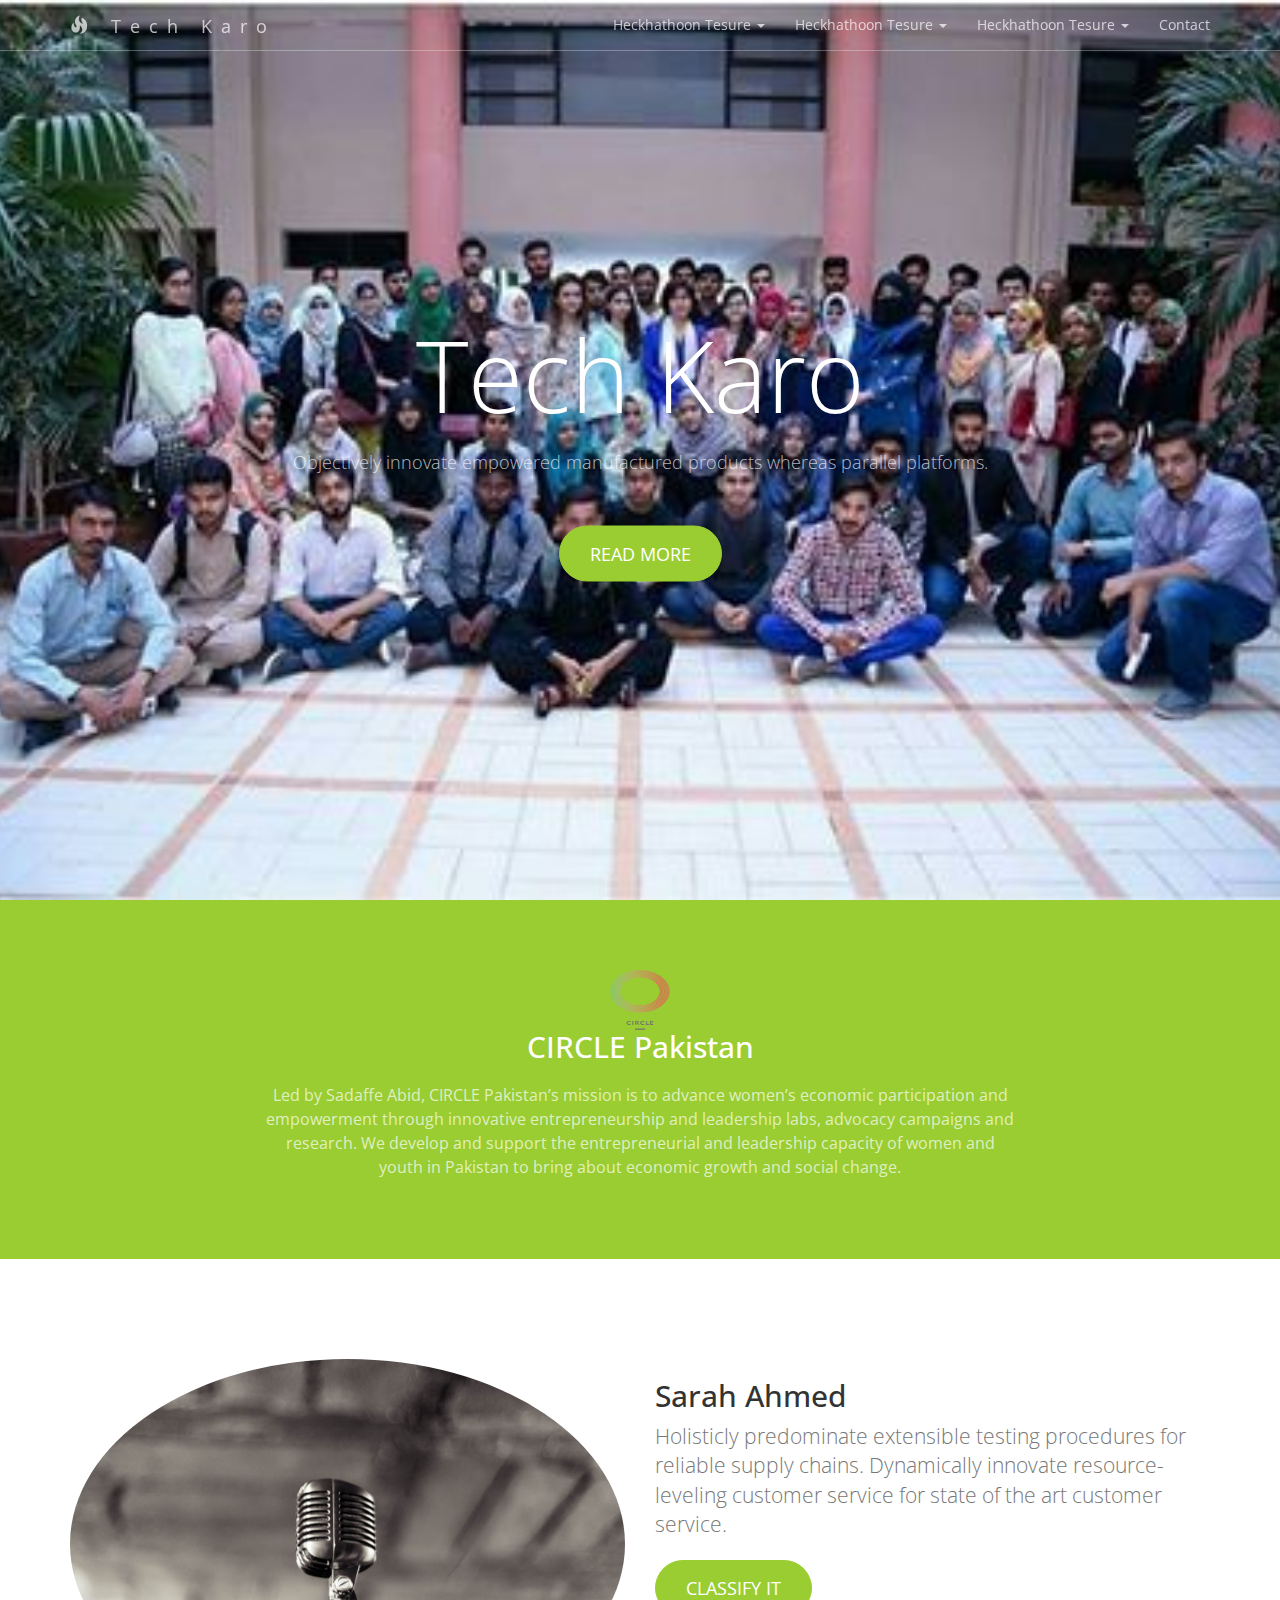
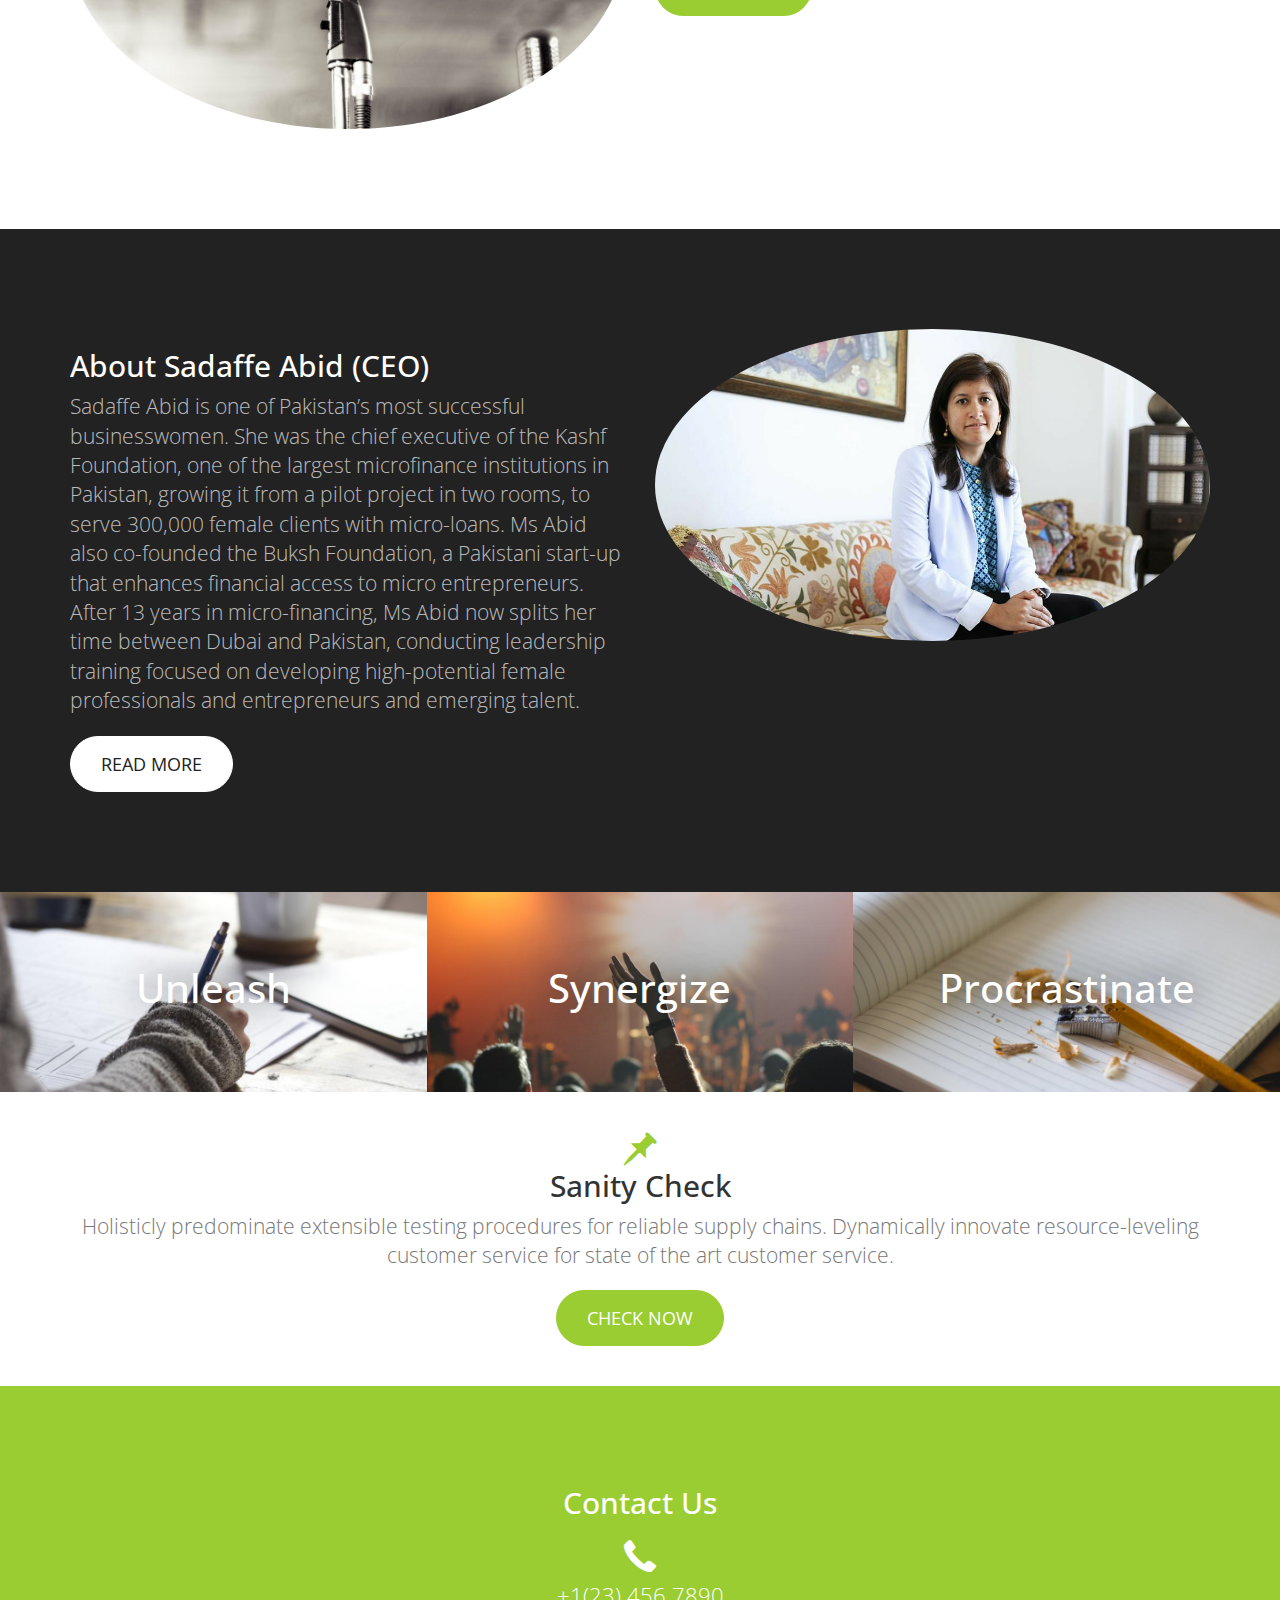
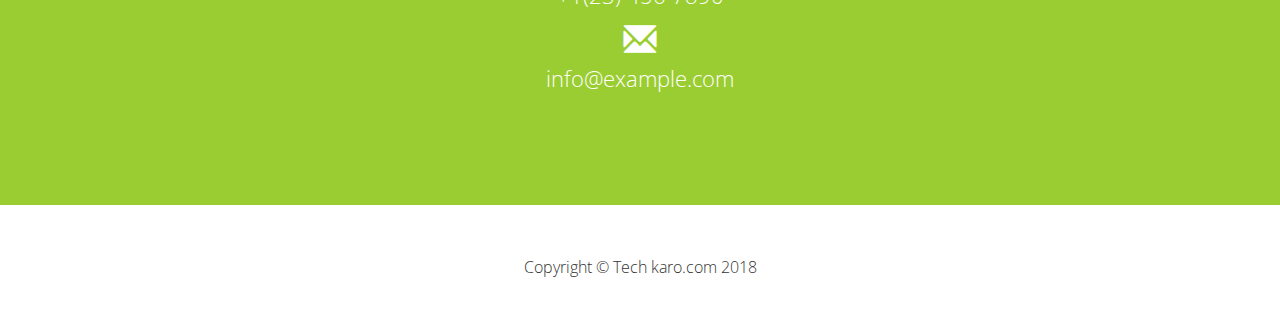
<file: index.html>
<!DOCTYPE html>
<!-- Template by Quackit.com -->
<!-- Images by various sources under the Creative Commons CC0 license and/or the Creative Commons Zero license. 
Although you can use them, for a more unique website, replace these images with your own. -->
<html lang="en">

<head>

    <meta charset="utf-8">
    <meta http-equiv="X-UA-Compatible" content="IE=edge">
    <meta name="viewport" content="width=device-width, initial-scale=1">
    <!-- The above 3 meta tags *must* come first in the head; any other head content must come *after* these tags -->

    <title>Arman</title>

    <!-- Bootstrap Core CSS -->
    <link href="css/bootstrap.min.css" rel="stylesheet">

    <!-- Custom CSS: You can use this stylesheet to override any Bootstrap styles and/or apply your own styles -->
    <link href="css/custom.css" rel="stylesheet">

    <!-- HTML5 Shim and Respond.js IE8 support of HTML5 elements and media queries -->
    <!-- WARNING: Respond.js doesn't work if you view the page via file:// -->
    <!--[if lt IE 9]>
        <script src="https://oss.maxcdn.com/libs/html5shiv/3.7.0/html5shiv.js"></script>
        <script src="https://oss.maxcdn.com/libs/respond.js/1.4.2/respond.min.js"></script>
    <![endif]-->

    <!-- Custom Fonts from Google -->
    <link href='http://fonts.googleapis.com/css?family=Open+Sans:300italic,400italic,600italic,700italic,800italic,400,300,600,700,800' rel='stylesheet' type='text/css'>
    
</head>

<body>

    <!-- Navigation -->
    <nav id="siteNav" class="navbar navbar-default navbar-fixed-top" role="navigation">
        <div class="container">
            <!-- Logo and responsive toggle -->
            <div class="navbar-header">
                <button type="button" class="navbar-toggle" data-toggle="collapse" data-target="#navbar">
                    <span class="sr-only">Toggle navigation</span>
                    <span class="icon-bar"></span>
                    <span class="icon-bar"></span>
                    <span class="icon-bar"></span>
                </button>
                <a class="navbar-brand" href="#">
                	<span class="glyphicon glyphicon-fire"></span> 
                	Tech Karo
                </a>
            </div>
            <!-- Navbar links -->
            <div class="collapse navbar-collapse" id="navbar">
                <ul class="nav navbar-nav navbar-right">
                    <!-- <li class="active">
                        <a href="#">Home</a>
                    </li>
                    <li>
                        <a href="#">Products</a>
                    </li> -->
					<li class="dropdown">
						<a href="#" class="dropdown-toggle" data-toggle="dropdown" role="button" aria-haspopup="true" aria-expanded="false">Heckhathoon Tesure <span class="caret"></span></a>
						 <ul class="dropdown-menu" aria-labelledby="about-us">
                            
                         
                                
                                    
                    <li class="dropdown">
                            <a href="#" class="dropdown-toggle" data-toggle="dropdown" role="button" aria-haspopup="true" aria-expanded="false">Heckhathoon Tesure <span class="caret"></span></a>
                            <ul class="dropdown-menu" aria-labelledby="about-us">
                                <li><a href="#">Task-1</a></li>
                                <li><a href="#">Task-2</a></li>
                                <li><a href="#">Task-3</a></li>
                                </ul>
                                </li>
                             <!-- <li><a href="#">Task-1</a>
                                
                            </li> 
                            <li><a href="#">Task-2</a></li> -->
							
                        </ul>
                    </li> 

                    
                    
                    <li class="dropdown">
						<a href="#" class="dropdown-toggle" data-toggle="dropdown" role="button" aria-haspopup="true" aria-expanded="false">Heckhathoon Tesure <span class="caret"></span></a>
						<ul class="dropdown-menu" aria-labelledby="about-us">
							<li><a href="#">Task-1</a></li>
							<li><a href="#">Task-2</a></li>
							<li><a href="#">Task-3</a></li>
                            </ul>
                            </li>
                    
                    <li class="dropdown">
						<a href="#" class="dropdown-toggle" data-toggle="dropdown" role="button" aria-haspopup="true" aria-expanded="false">Heckhathoon Tesure <span class="caret"></span></a>
						<ul class="dropdown-menu" aria-labelledby="about-us">
							<li><a href="#">Engage</a></li>
							<li><a href="#">Pontificate</a></li>
							<li><a href="#">Synergize</a></li>
						</ul>
                    </li>
                    
                    <li>
                        <a href="">Contact</a>
                    </li>
                </ul>
                
            </div><!-- /.navbar-collapse -->
        </div><!-- /.container -->
    </nav>

	<!-- Header -->
    <header>
        <div class="header-content">
            <div class="header-content-inner">
                <h1>Tech Karo</h1>
                <p>Objectively innovate empowered manufactured products whereas parallel platforms.</p>
                <a href="https://www.facebook.com/circlewomen/" class="btn btn-primary btn-lg">Read More</a>
            </div>
        </div>
    </header>

	<!-- Intro Section -->
    <section class="intro">
        <div class="container">
            <div class="row">
                <div class="col-lg-8 col-lg-offset-2">
                    <!-- <span class="glyphicon glyphicon-apple" style="font-size: 60px"></span> -->
                    <img src="images/logo.png" style="height:60px; width:60px;">
                    <h2 class="section-heading">CIRCLE Pakistan</h2>
                    <p class="text-light">
                            Led by Sadaffe Abid, CIRCLE Pakistan’s mission is to advance women’s economic participation and empowerment through innovative entrepreneurship and leadership labs, advocacy campaigns and research. We develop and support the entrepreneurial and leadership capacity of women and  youth in Pakistan to bring about economic growth and social change.
                    </p>
                </div>
            </div>
        </div>
    </section>

	<!-- Content 1 -->
    <section class="content">
        <div class="container">
            <div class="row">
                <div class="col-sm-6">
                    <img class="img-responsive img-circle center-block" src="images/microphone.jpg" alt="">
                </div>
                <div class="col-sm-6">
                	<h2 class="section-header">Sarah Ahmed</h2>
                	<p class="lead text-muted">Holisticly predominate extensible testing procedures for reliable supply chains. Dynamically innovate resource-leveling customer service for state of the art customer service.</p>
                	<a href="#" class="btn btn-primary btn-lg">Classify It</a>
                </div>                
                
            </div>
        </div>
    </section>

	<!-- Content 2 -->
     <section class="content content-2">
        <div class="container">
            <div class="row">
                <div class="col-sm-6">
                	<h2 class="section-header">About Sadaffe Abid (CEO)</h2>
                	<p class="lead text-light">
                            Sadaffe Abid is one of Pakistan’s most successful businesswomen. She was the chief executive of the Kashf Foundation, one of the largest microfinance institutions in Pakistan, growing it from a pilot project in two rooms, to serve 300,000 female clients with micro-loans. Ms Abid also co-founded the Buksh Foundation, a Pakistani start-up that enhances financial access to micro entrepreneurs. After 13 years in micro-financing, Ms Abid now splits her time between Dubai and Pakistan, conducting leadership training focused on developing high-potential female professionals and entrepreneurs and emerging talent.
                        </p>
                	<a href="https://www.thenational.ae/business/pakistani-businesswoman-sadaffe-abid-makes-it-her-mission-to-empower-women-1.317670" class="btn btn-default btn-lg">Read More</a>
                </div>    
                <div class="col-sm-6">
                    <img class="img-responsive img-circle center-block" src="images/iphone.jpg" alt="">
                </div>            
                
            </div>
        </div>
    </section>    

    <!-- Promos -->
	<div class="container-fluid">
        <div class="row promo">
        	<a href="#">
				<div class="col-md-4 promo-item item-1">
					<h3>
						Unleash
					</h3>
				</div>
            </a>
            <a href="#">
				<div class="col-md-4 promo-item item-2">
					<h3>
						Synergize
					</h3>
				</div>
            </a>
			
			<a href="#">
				<div class="col-md-4 promo-item item-3">
					<h3>
						Procrastinate
					</h3>
				</div>
            </a>
        </div>
    </div><!-- /.container-fluid -->

	<!-- Content 3 -->
     <section class="content content-3">
        <div class="container">
			<h2 class="section-header"><span class="glyphicon glyphicon-pushpin text-primary"></span><br> Sanity Check</h2>
			<p class="lead text-muted">Holisticly predominate extensible testing procedures for reliable supply chains. Dynamically innovate resource-leveling customer service for state of the art customer service.</p> 
                    <a href="#" class="btn btn-primary btn-lg">Check Now</a>               
            </div>
        </div>
    </section>
    
	<!-- Footer -->
    <footer class="page-footer">
    
    	<!-- Contact Us -->
        <div class="contact">
        	<div class="container">
				<h2 class="section-heading">Contact Us</h2>
				<p><span class="glyphicon glyphicon-earphone"></span><br> +1(23) 456 7890</p>
				<p><span class="glyphicon glyphicon-envelope"></span><br> info@example.com</p>
        	</div>
        </div>
        	
        <!-- Copyright etc -->
        <div class="small-print">
        	<div class="container">
        		<p>Copyright &copy; Tech karo.com 2018</p>
        	</div>
        </div>
        
    </footer>

    <!-- jQuery -->
    <script src="js/jquery-1.11.3.min.js"></script>

    <!-- Bootstrap Core JavaScript -->
    <script src="js/bootstrap.min.js"></script>

    <!-- Plugin JavaScript -->
    <script src="js/jquery.easing.min.js"></script>
    
    <!-- Custom Javascript -->
    <script src="js/custom.js"></script>

</body>

</html>
</file>
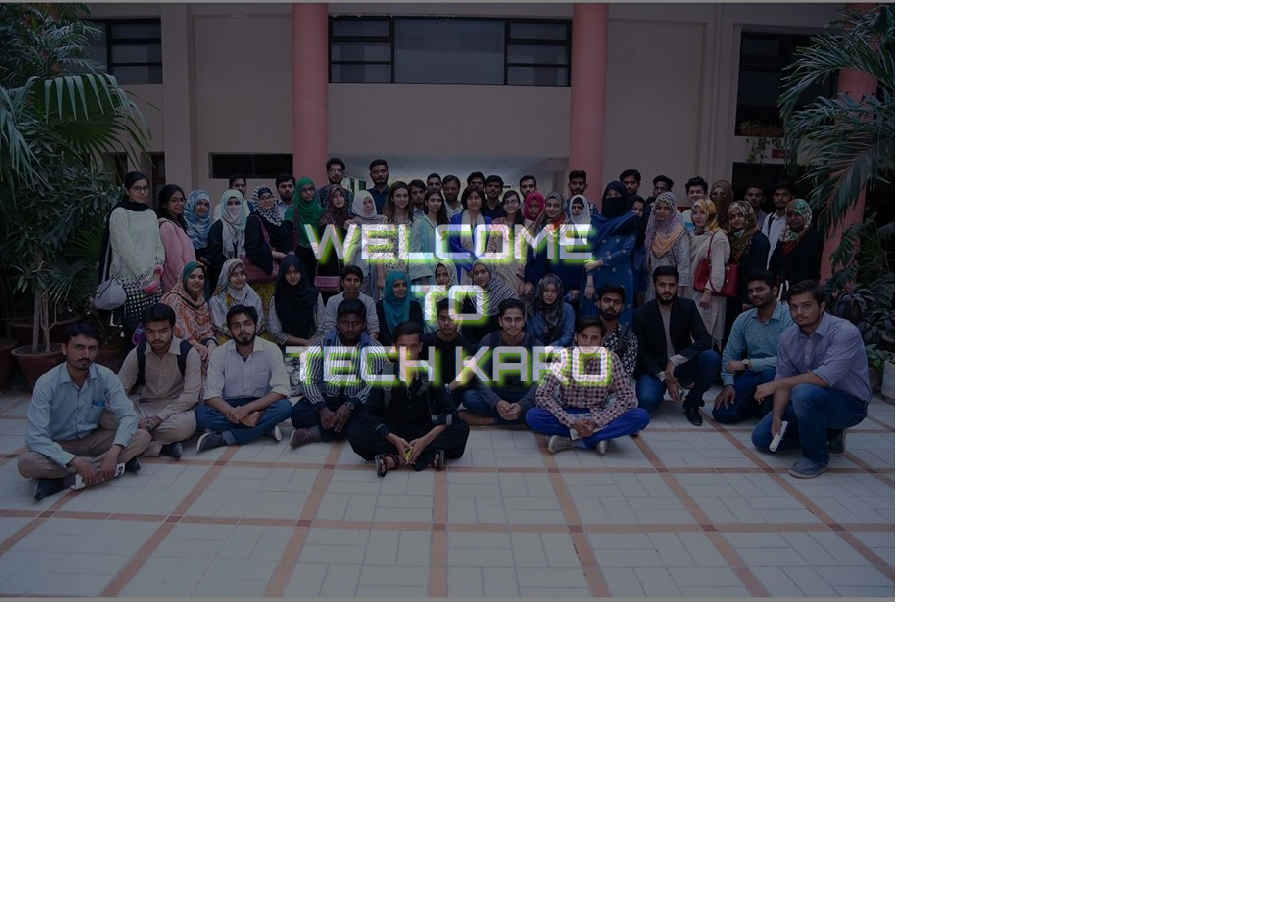
<file: mentore-meet-up-2/index.html>
<!DOCTYPE html>
<html lang="en">
<head>
    <meta charset="UTF-8">
    <meta name="viewport" content="width=device-width, initial-scale=1.0">
    <meta http-equiv="X-UA-Compatible" content="ie=edge">
    <link rel="stylesheet" href="style.css">
    <link rel="stylesheet"
    href="https://fonts.googleapis.com/css?family=Tangerine">
    <link href="https://fonts.googleapis.com/css?family=Orbitron|Russo+One" rel="stylesheet">
    <title>Document</title>
    <link rel="stylesheet" href="large.css">
    
</head>
<body>

    <div class="container">

        <img src="images/circle.jpg">
        <div class="overlay">
                <a href="index-2.html">
                    <div class="text">WELCOME 
                    <br>TO <br>TECH KARO</div>
                </a>
              </div>

    </div>
    

    
</body>
</html>
</file>
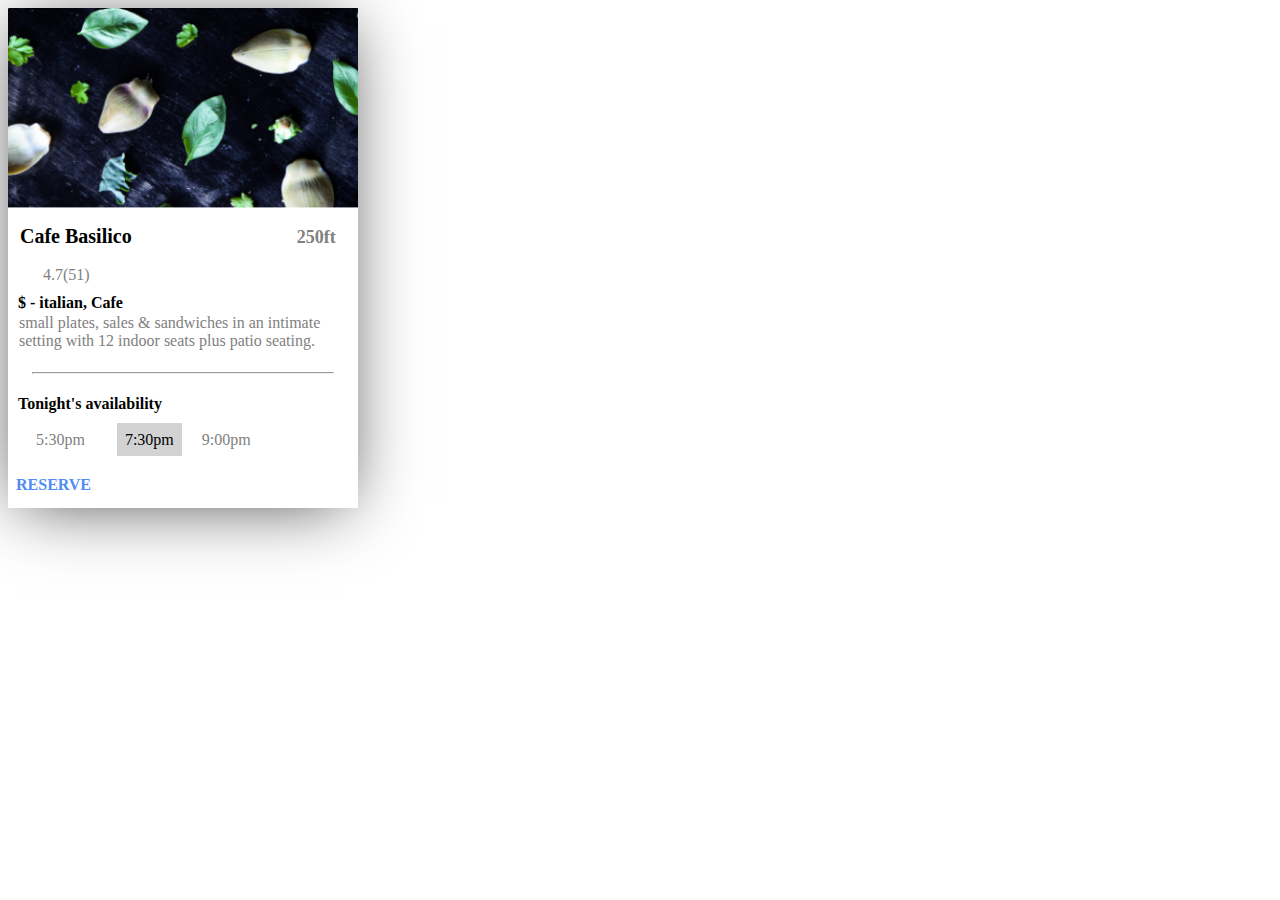
<file: mentore-meet-up-2/hackathoon-tuesday/cafe-basilico/index.html>
<!DOCTYPE html>
<html lang="en">
<head>
    <meta charset="UTF-8">
    <meta name="viewport" content="width=device-width, initial-scale=1.0">
    <meta http-equiv="X-UA-Compatible" content="ie=edge">
    <link rel="stylesheet" type="text/css" href="style.css">
     <script defer src="fontawesome-all.js"></script>
     <link rel="stylesheet" href="https://use.fontawesome.com/releases/v5.0.10/css/all.css" integrity="sha384-+d0P83n9kaQMCwj8F4RJB66tzIwOKmrdb46+porD/OvrJ+37WqIM7UoBtwHO6Nlg" crossorigin="anonymous">

    <title>Document</title>
</head>
<body>
    <article>
      <section>
          <img src="images/img.png">
      </section>
<section>
    <h1>Cafe Basilico <span style="position:relative;left:160px; color:grey; font-size:18px;"><i class="fas fa-map-marker-alt"></i>250ft</span></h1>
    <br>

    <ul style="position:relative; top:20px; right:25px; ">
        <div class="stars">
            <i class="fas fa-star"></i>
            <i class="fas fa-star"></i>
            <i class="fas fa-star"></i>
            <i class="fas fa-star"></i>
            <i class="fas fa-star"></i>
        </div>
         <span style="color:grey; margin-left:20px; ">4.7(51)</span></ul>
    <br>

    <ul style="position:relative; right:30px; bottom:20px; font-weight:bold;">$ - italian, Cafe</ul>
    <p  style="position:relative;  bottom:50px;right:5px;">small plates, sales & sandwiches in an intimate setting with 12
        indoor seats plus patio seating.
    </p>
    <hr>
</section>

<section>
    <h4 style="position:relative; bottom:60px;left:10px;">Tonight's availability</h4>
    <p class="time"><span style="color:grey;">
        <span>
                <i class="far fa-clock"></i>
            &nbsp &nbsp5:30pm</span> &nbsp &nbsp &nbsp &nbsp<span style="color:black; background-color:#d2d2d2; padding:8px;">7:30pm</span>&nbsp&nbsp &nbsp 9:00pm</p>

<h4 class="hh">RESERVE</h4>
    

</section>
    </article>
    
</body>
</html>
</file>
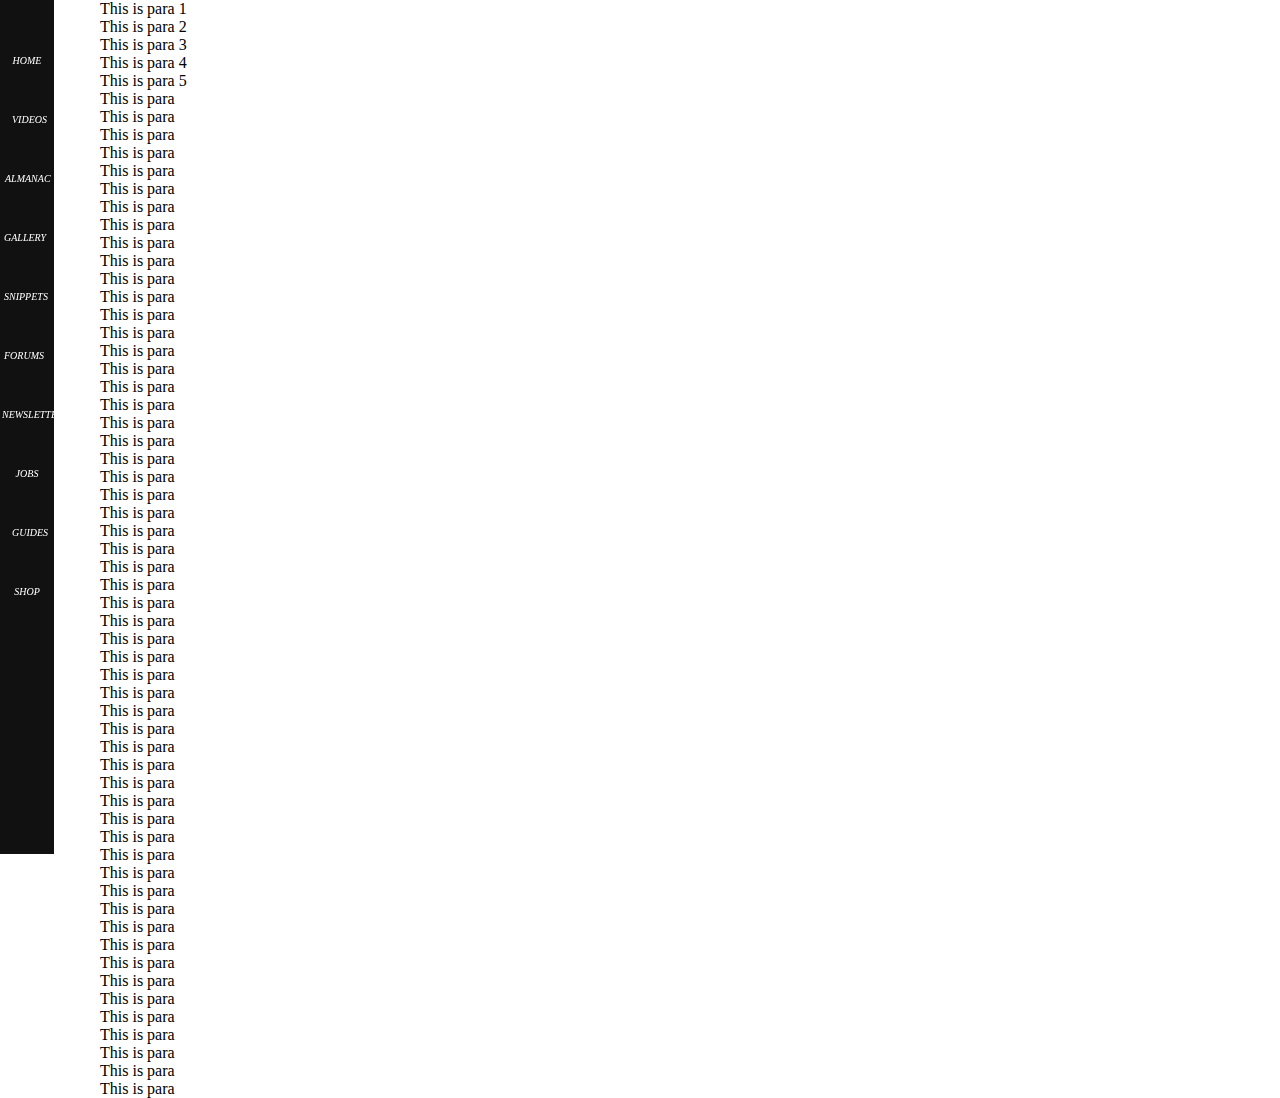
<file: mentore-meet-up-2/hackathoon-tuesday/colorful-sidebar/index.html>
<!DOCTYPE html>
<html lang="en">

<head>
    <meta charset="UTF-8">
    <meta name="viewport" content="width=device-width, initial-scale=1.0">
    <meta http-equiv="X-UA-Compatible" content="ie=edge">
    <link rel="stylesheet" type="text/css" href="style.css">
    <link rel="stylesheet" href="https://use.fontawesome.com/releases/v5.0.10/css/all.css" integrity="sha384-+d0P83n9kaQMCwj8F4RJB66tzIwOKmrdb46+porD/OvrJ+37WqIM7UoBtwHO6Nlg"
        crossorigin="anonymous">
    <title>Document</title>
</head>

<body>
    <nav>
        <section>
            <span class="home"><i class="fas fa-home"></i></span>
            <em>HOME</em>
        </section>

        <section>
            <span class="video"><i class="fas fa-video"></i></span>
            <em>VIDEOS</em>
        </section>

        <section>
            <span class="book"><i class="fas fa-book"></i></span>
            <em class="ab">ALMANAC</em>
        </section>

        <section>
            <span class="image"><i class="far fa-image"></i></span>
            <em class="ac">GALLERY</em>
        </section>

        <section>
            <span class="inter"><i class="fas fa-american-sign-language-interpreting"></i></span>
            <em class="ac">SNIPPETS</em>
        </section>

        <section>
            <span class="wp"><i class="fab fa-wpforms"></i></span>
            <em class="ac">FORUMS</em>
        </section>

        <section>
            <span class="envo"><i class="fas fa-envelope"></i></span>
            <em class="acd">NEWSLETTER</em>
        </section>

        <section>
            <span class="gavel"><i class="fas fa-gavel"></i></span>
            <em>JOBS</em>
        </section>

        <section>
            <span class="th"><i class="fas fa-th"></i></span>
            <em>GUIDES</em>
        </section>

        <section>
            <span class="bag"><i class="fas fa-shopping-bag"></i></span>
            <em>SHOP</em>
        </section>

    </nav>
<article>
    <p>This is para 1</p>
    <p>This is para 2</p>
    <p>This is para 3</p>
    <p>This is para 4</p>
    <p>This is para 5</p>
    <p>This is para </p>
    <p>This is para </p>
    <p>This is para </p>
    <p>This is para </p>
    <p>This is para </p>
    <p>This is para </p>
    <p>This is para </p>
    <p>This is para </p>
    <p>This is para </p>
    <p>This is para </p>
    <p>This is para </p>
    <p>This is para </p>
    <p>This is para </p>
    <p>This is para </p>
    <p>This is para </p>
    <p>This is para </p>
    <p>This is para </p>
    <p>This is para </p>
    <p>This is para </p>
      <p>This is para </p>
    <p>This is para </p>
    <p>This is para </p>
    <p>This is para </p>
    <p>This is para </p>
    <p>This is para </p>
    <p>This is para </p>
    <p>This is para </p>
    <p>This is para </p>
    <p>This is para </p>
    <p>This is para </p>
    <p>This is para </p>
    <p>This is para </p>
    <p>This is para </p>
    <p>This is para </p>
    <p>This is para </p>
    <p>This is para </p>
    <p>This is para </p>
    <p>This is para </p>
    <p>This is para </p>
    <p>This is para </p>
    <p>This is para </p>
    <p>This is para </p>
    <p>This is para </p>
    <p>This is para </p>
    <p>This is para </p>
    <p>This is para </p>
    <p>This is para </p>
    <p>This is para </p>
    <p>This is para </p>
    <p>This is para </p>
    <p>This is para </p>
    <p>This is para </p>
    <p>This is para </p>
    <p>This is para </p>
    <p>This is para </p>
    <p>This is para </p>
    
</article>

</body>

</html>
</file>
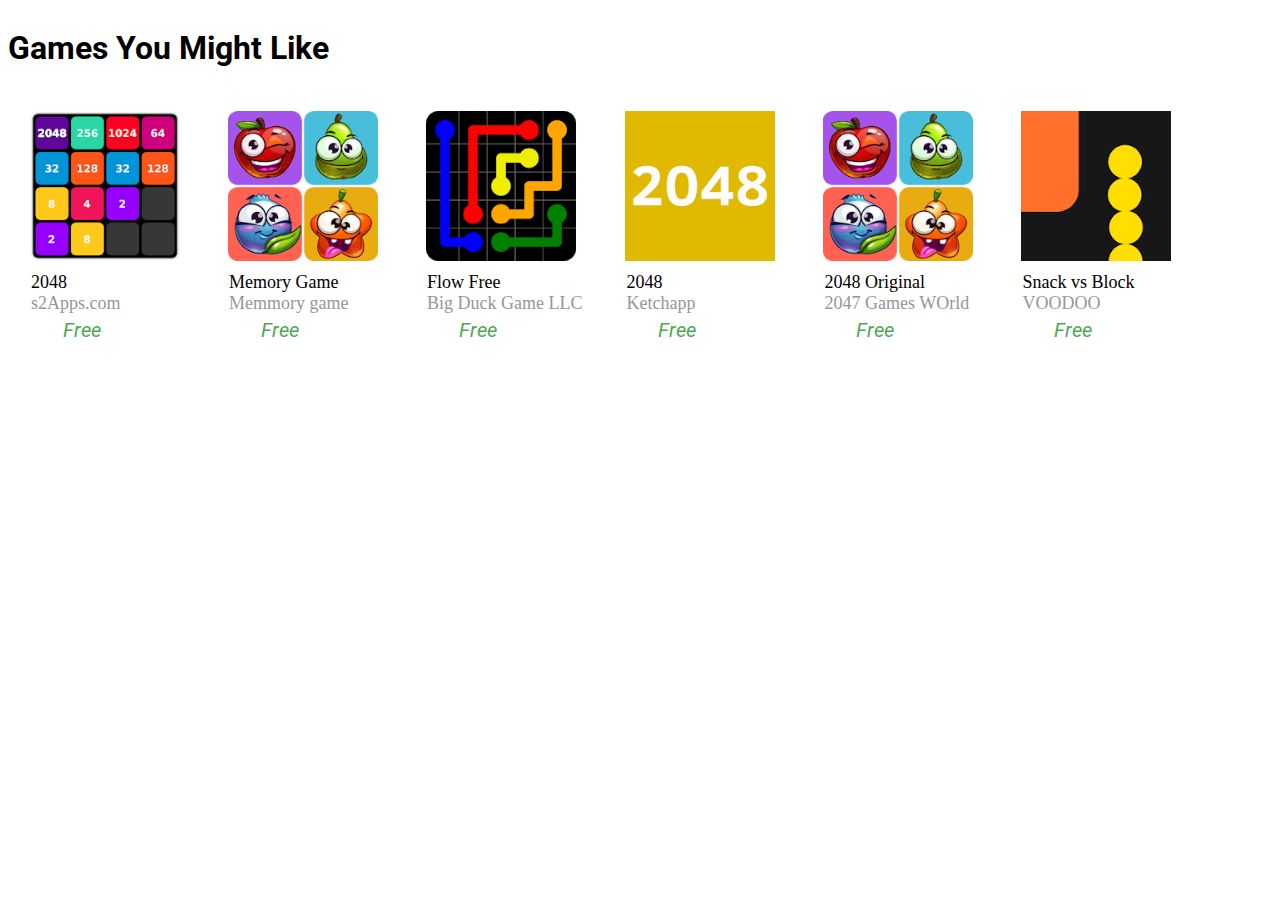
<file: mentore-meet-up-2/hackathoon-tuesday/games-you-might-like/index.html>
<!DOCTYPE html>
<html lang="en">
<head>
    <meta charset="UTF-8">
    <meta name="viewport" content="width=device-width, initial-scale=1.0">
    <meta http-equiv="X-UA-Compatible" content="ie=edge">
     <link rel="stylesheet" type="text/css" href="style.css">
     <link rel="stylesheet" href="https://use.fontawesome.com/releases/v5.0.10/css/all.css" integrity="sha384-+d0P83n9kaQMCwj8F4RJB66tzIwOKmrdb46+porD/OvrJ+37WqIM7UoBtwHO6Nlg" crossorigin="anonymous">
     <link href="https://fonts.googleapis.com/css?family=Open+Sans|Roboto" rel="stylesheet">
    <title>Document</title>
</head>
<body>

    <h1>Games You Might Like</h1>
    <article>
        <section>
    <img src="images/2048.png"/>
    <ul>2048
        <br>
        <span>s2Apps.com</span>
         </ul>
        <br><br>

        <div>  <i class="fas fa-star"></i>
             <i class="fas fa-star"></i>
              <i class="fas fa-star"></i>
               <i class="fas fa-star"></i>
               <i class="fas fa-star-half"></i> 
               <em>Free</em>

        </div>
      

   
       
    
    </section>

     <section>
    <img src="images/veg-memory.png"/>
    <ul>Memory Game 
        <br>

        <span>Memmory game</span>
         </ul>
           <br><br>

         <div>  <i class="fas fa-star"></i>
             <i class="fas fa-star"></i>
              <i class="fas fa-star"></i>
               <i class="fas fa-star"></i>
               <i class="fas fa-star-half"></i>
               <em>Free</em>

        </div>

   
     
    
    </section>

     <section>
    <img src="images/flow-free.png"/>
    <ul>Flow Free

        <br>
        <span>Big Duck Game LLC</span>
        </ul>
           <br><br>

         <div>  <i class="fas fa-star"></i>
             <i class="fas fa-star"></i>
              <i class="fas fa-star"></i>
               <i class="fas fa-star"></i>
               <i class="fas fa-star-half"></i>
               <em>Free</em>

        </div>
    
   
    
    </section>

     <section>
    <img src="images/2048-yellow.png"/>
    <ul>2048

         <br>
         <span>Ketchapp</span>
          </ul>
            <br><br>

          <div>  <i class="fas fa-star"></i>
             <i class="fas fa-star"></i>
              <i class="fas fa-star"></i>
               <i class="fas fa-star"></i>
               <i class="fas fa-star-half"></i>
               <em>Free</em>

        </div>

   
     
    
    </section>

     <section>
    <img src="images/veg-memory.png"/>
    <ul>2048 Original

        <br>
       <span>2047 Games WOrld</span> 
        </ul> 
          <br><br>

        <div>  <i class="fas fa-star"></i>
             <i class="fas fa-star"></i>
              <i class="fas fa-star"></i>
               <i class="fas fa-star"></i>
               <i class="fas fa-star-half"></i>
               <em>Free</em>

        </div>  

    
  
    </section>

     <section>
    <img src="images/snake-vs-block.png"/>
    <ul>Snack vs Block
        <br>
           <span>VOODOO</span>
            </ul>

           <br><br>

            <div>  <i class="fas fa-star"></i>
             <i class="fas fa-star"></i>
              <i class="fas fa-star"></i>
               <i class="fas fa-star"></i>
               <i class="fas fa-star-half"></i>
               <em>Free</em>

        </div>

   
  
 
    </section>
    </article>

    
</body>
</html>
</file>
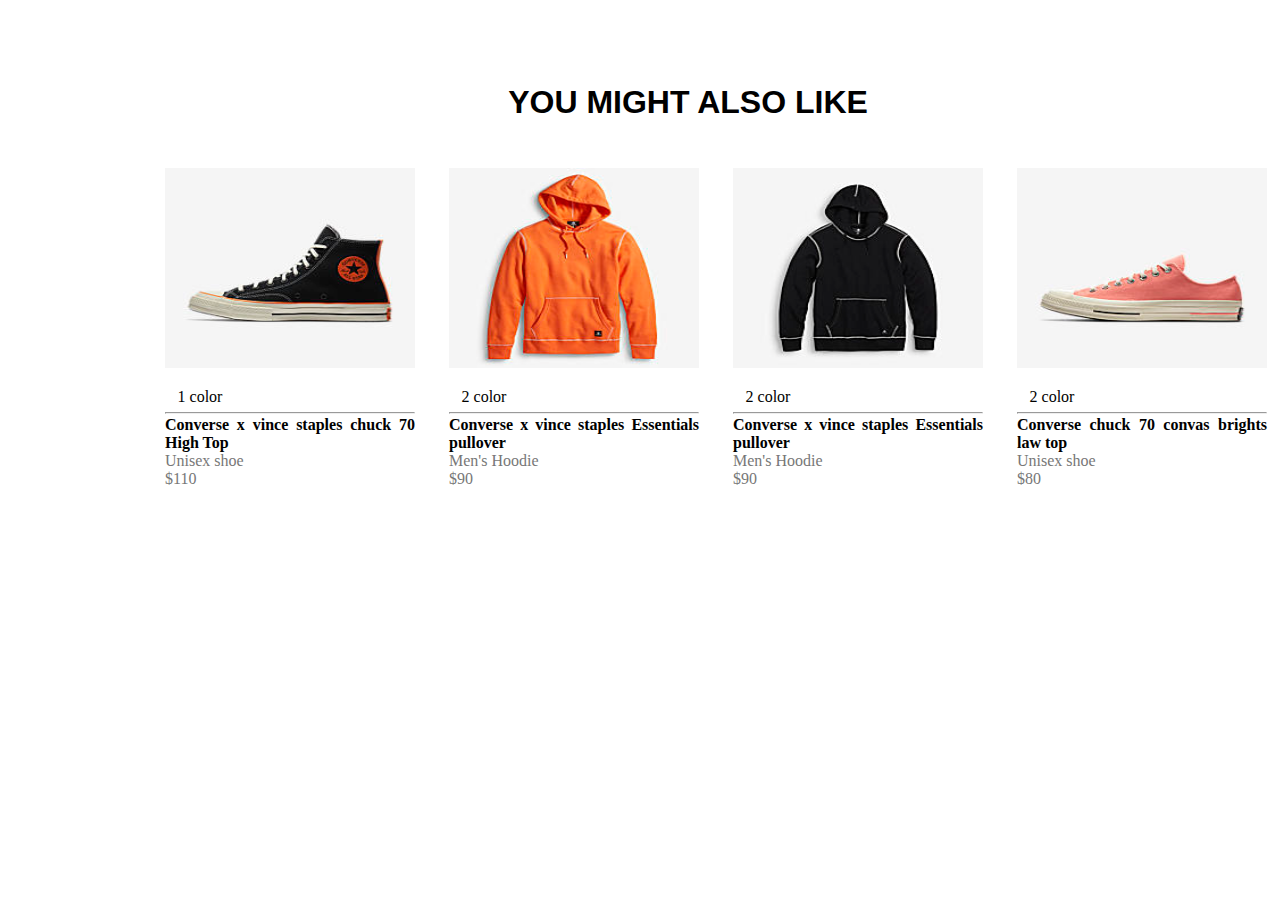
<file: mentore-meet-up-2/hackathoon-tuesday/products-you-might-like/index.html>
<!DOCTYPE html>
<html lang="en">
<head>
    <meta charset="UTF-8">
    <meta name="viewport" content="width=device-width, initial-scale=1.0">
    <meta http-equiv="X-UA-Compatible" content="ie=edge">
     <link rel="stylesheet" type="text/css" href="style.css">
    <title>Document</title>
</head>
<body>

    <div class="container">
        <section>
        <h1>YOU MIGHT ALSO LIKE</h1>
        </section>
    <br>
    
<article>
        <div class="a1">
            <img src="images/prod-1.png">
            <ul>1 color</ul>
            <hr>
               <br>
            <p>Converse x vince staples chuck 70 High Top</p>
            <br>
            <ul class="pr">Unisex shoe
                <br>
                $110
            </ul>
        </div>
          <div class="a1">
                <img src="images/prod-2.png">
            <ul>2 color</ul>
            <hr>
                 <br>
            <p>Converse x vince staples Essentials pullover</p>
            <br>
            <ul class="pr">Men's Hoodie
                <br>
                $90
            </ul>
          </div>
            <div class="a1">
                  <img src="images/prod-3.png">
            <ul>2 color</ul>
            <hr>
                 <br>
            <p>Converse x vince staples Essentials pullover</p>
            <br>
            <ul class="pr">Men's Hoodie
                <br>
                $90
            </ul>
            </div>
              <div class="a1">
                    <img src="images/prod-4.png">
            <ul>2 color</ul>
            <hr>
              <br>
            <p>Converse chuck 70 convas brights law top</p>
            <br>
            <ul class="pr">Unisex shoe
                <br>
                $80
            </ul>
              </div>

        </article>

        <br>
        
        
    </div>
    
</body>
</html>
</file>
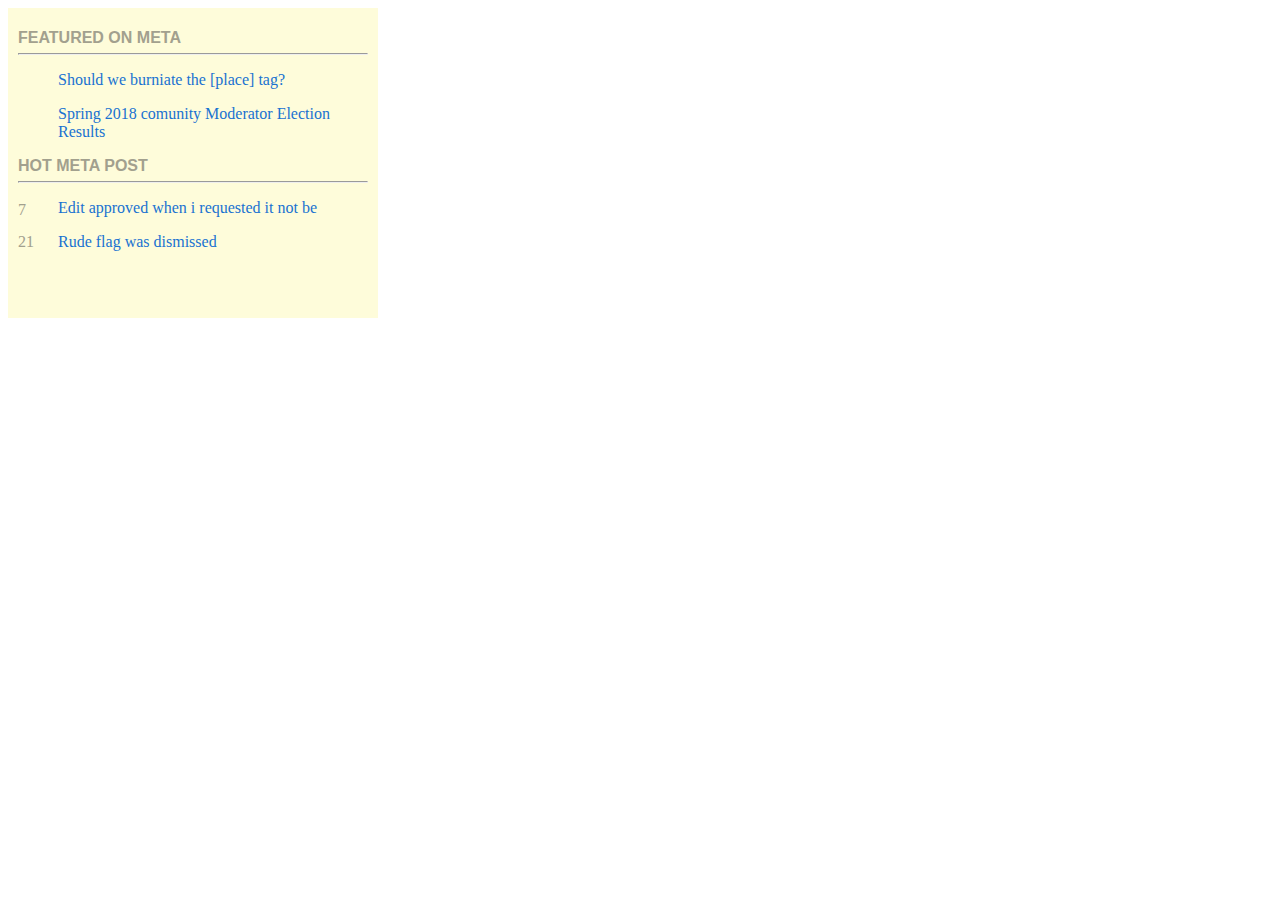
<file: mentore-meet-up-2/more-png-slicing/advert-sidebar/index.html>
<!DOCTYPE html>
<html lang="en">
<head>
    <meta charset="UTF-8">
    <meta name="viewport" content="width=device-width, initial-scale=1.0">
    <meta http-equiv="X-UA-Compatible" content="ie=edge">
    <link rel="stylesheet" href="style.css">
    <link rel="stylesheet" href="https://use.fontawesome.com/releases/v5.0.10/css/all.css" integrity="sha384-+d0P83n9kaQMCwj8F4RJB66tzIwOKmrdb46+porD/OvrJ+37WqIM7UoBtwHO6Nlg" crossorigin="anonymous">
    <title>Document</title>
</head>
<body>

	<div class="container">
		<article>
			<section>
				<span><p>FEATURED ON META</p></span>
				<hr> 
				<i class="fab fa-stack-overflow" id="ab"></i>
				<ul>Should we burniate the [place] tag?</ul>

				<i class="fab fa-stack-overflow"></i>
				<ul>Spring 2018 comunity Moderator Election Results</ul>
			</section>

				<section>
				<span><p>HOT META POST</p></span>
				<hr> 
				<num id="ab">7</num>
				<ul>Edit approved when i requested it not be</ul>

<num>21</num>
				<ul>Rude flag was dismissed</ul>
			</section>
		</article>
	</div>
    
</body>
</html>
</file>
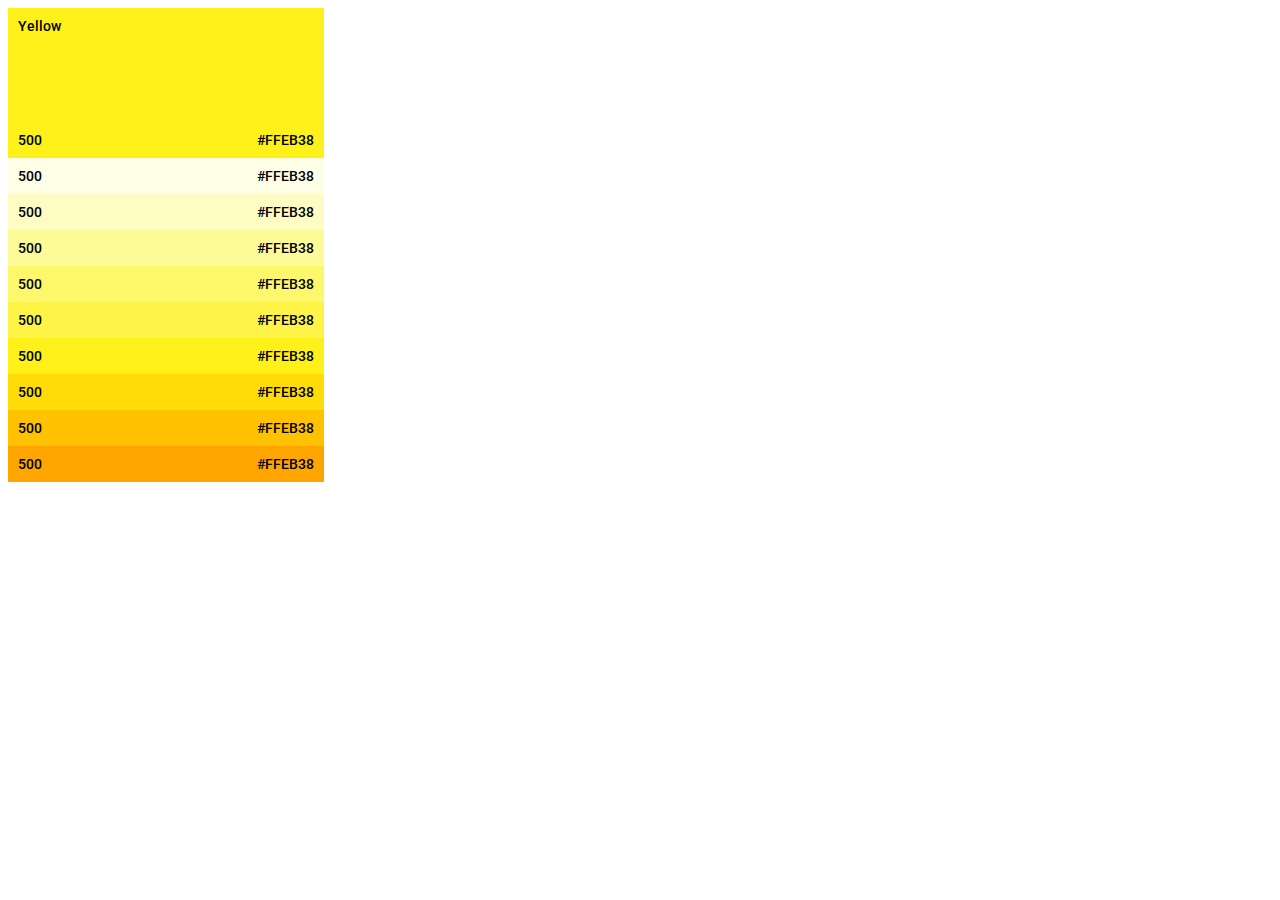
<file: mentore-meet-up-2/more-png-slicing/color-palette/index.html>
<!DOCTYPE html>
<html>

<head>
    <title>Color Palette</title>
    <link href="https://fonts.googleapis.com/css?family=Roboto:100,100i,300,300i,400,400i,500,500i,700,700i,900,900i" rel="stylesheet">
    <link rel="stylesheet" href="style.css">
</head>

<body>

    <section>
        <div>
            <span>Yellow</span>
            <span>500</span>
            <span>#FFEB38</span>
        </div>
        <div>
            <span>500</span>
            <span>#FFEB38</span>
        </div>
        <div>
            <span>500</span>
            <span>#FFEB38</span>
        </div>
        <div>
            <span>500</span>
            <span>#FFEB38</span>
        </div>
        <div>
            <span>500</span>
            <span>#FFEB38</span>
        </div>
        <div>
            <span>500</span>
            <span>#FFEB38</span>
        </div>
        <div>
            <span>500</span>
            <span>#FFEB38</span>
        </div>
        <div>
            <span>500</span>
            <span>#FFEB38</span>
        </div>
        <div>
            <span>500</span>
            <span>#FFEB38</span>
        </div>
        <div>
            <span>500</span>
            <span>#FFEB38</span>
        </div>
    </section>
    <section>
        <div></div>
        <div></div>
        <div></div>
        <div></div>
        <div></div>
        <div></div>
        <div></div>
        <div></div>
        <div></div>
        <div></div>
    </section>

</body>

</html>
</file>
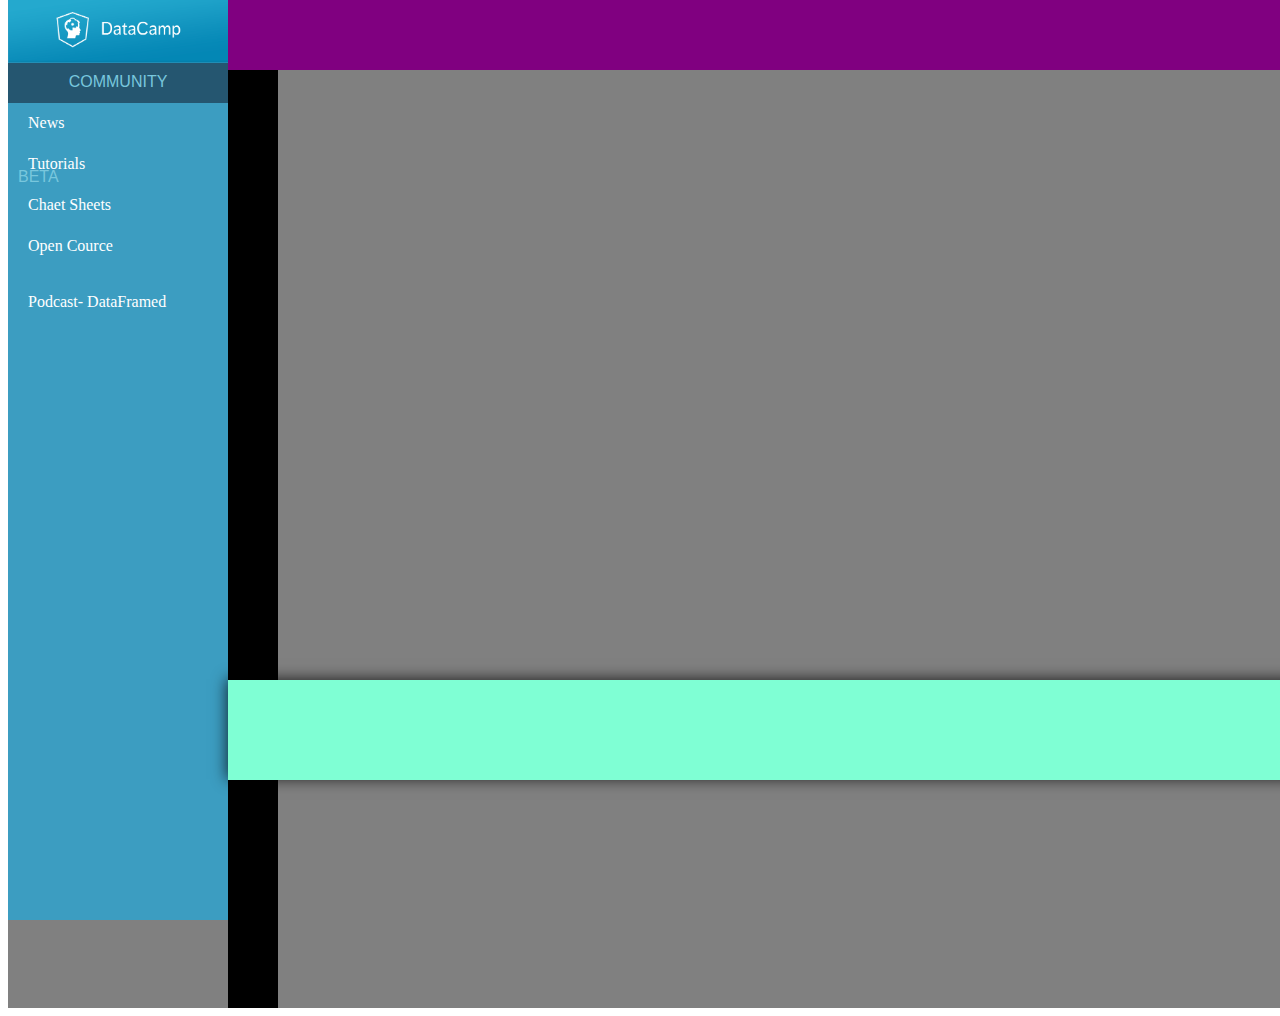
<file: mentore-meet-up-2/more-png-slicing/data-camp/index.html>
<!DOCTYPE html>
<html lang="en">

<head>
    <meta charset="UTF-8">
    <meta name="viewport" content="width=device-width, initial-scale=1.0">
    <meta http-equiv="X-UA-Compatible" content="ie=edge">
    <title>Document</title>
    <link rel="stylesheet" href="style.css">
    <link rel="stylesheet" href="https://use.fontawesome.com/releases/v5.0.11/css/all.css" integrity="sha384-p2jx59pefphTFIpeqCcISO9MdVfIm4pNnsL08A6v5vaQc4owkQqxMV8kg4Yvhaw/"
        crossorigin="anonymous">

</head>

<body>

    <div class="container">
        <div class="sidebar">
            <div class="img">
                <img src="mockups/datacamp-logo.png">
            </div>
            <div class="s1">
                <p>COMMUNITY</p>
            </div>

            <div class="n1">
                <i id="icon" class="fas fa-align-left"></i>
                <ul>News</ul><p>BETA</p>
                
            </div>
            <div class="n2">
                <i class="fas fa-graduation-cap grey"></i>
                <ul> Tutorials</ul>
            </div>
            <div class="n3">
                <i id="icon" class="fas fa-clipboard grey"></i>
                <ul>Chaet Sheets</ul>
            </div>
            <div class="n4">
                <i id="icon" class="far fa-newspaper grey"></i>
                <ul>Open Cource</ul>
            </div>
            <div class="n5">
                <i id="icon" class="fas fa-microphone grey"></i>
                <ul> Podcast- DataFramed</ul>
            </div>
        </div>
        <div class="header"></div>

        <div class="side1"></div>

        <div class="footer"></div>
    </div>

</body>

</html>
</file>
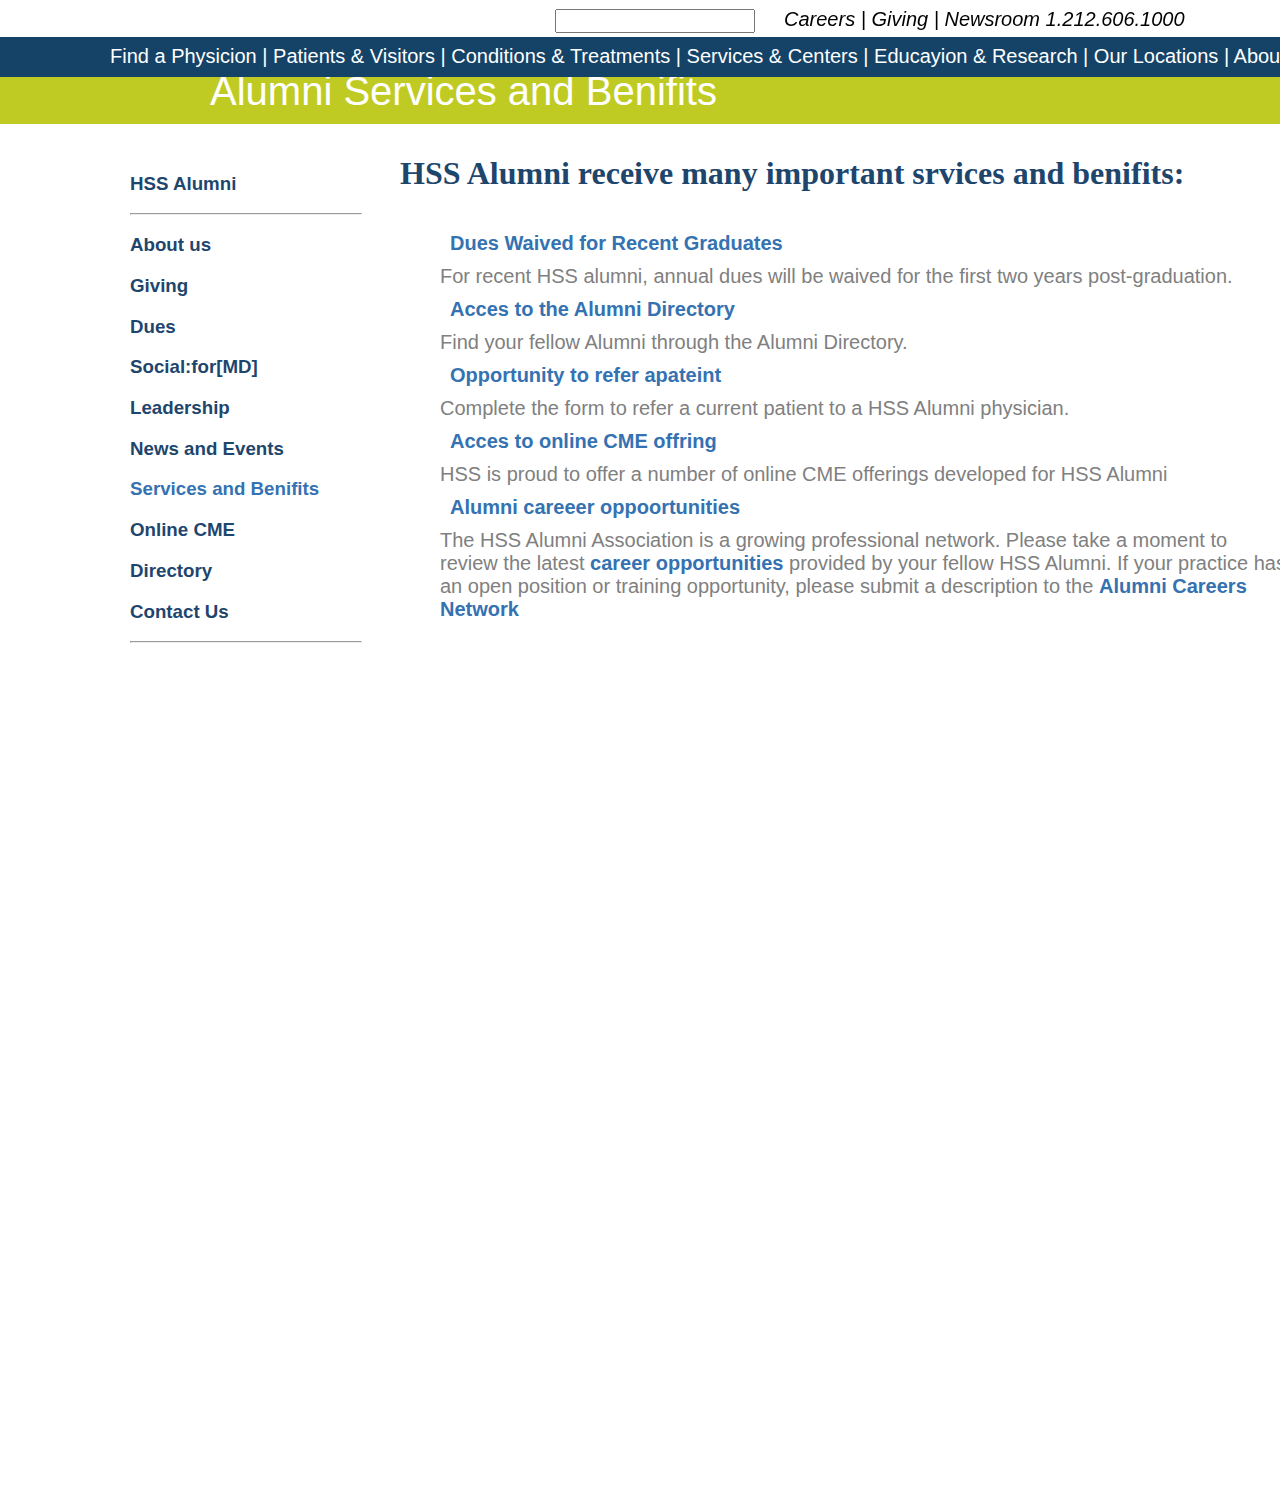
<file: mentore-meet-up-2/more-png-slicing/hss-navbar/index.html>
<!DOCTYPE html>
<html lang="en">

<head>
    <meta charset="UTF-8">
    <meta name="viewport" content="width=device-width, initial-scale=1.0">
    <meta http-equiv="X-UA-Compatible" content="ie=edge">
    <link rel="stylesheet" href="style.css">
    <title>Document</title>
    <link rel="stylesheet" href="https://use.fontawesome.com/releases/v5.0.10/css/all.css" integrity="sha384-+d0P83n9kaQMCwj8F4RJB66tzIwOKmrdb46+porD/OvrJ+37WqIM7UoBtwHO6Nlg"
        crossorigin="anonymous">
    <link rel="stylesheet" href="https://use.fontawesome.com/releases/v5.0.10/css/all.css" integrity="sha384-+d0P83n9kaQMCwj8F4RJB66tzIwOKmrdb46+porD/OvrJ+37WqIM7UoBtwHO6Nlg"
        crossorigin="anonymous">

</head>
    <div class="container">
<body>
        <nav>
            <input type="search">
            <i id="s1" class="fas fa-search"></i>
          <em class="p1">
                Careers | Giving | Newsroom
                <i class="fas fa-mobile-alt"></i> 1.212.606.1000
          </em>
            <div class="req">REQUEST AN APPOINTMENT</div>


        </nav>

        <header>
            <ul>
                <span>
                    Find a Physicion 
                </span>| Patients & Visitors | Conditions & Treatments | Services & Centers | Educayion & Research | Our Locations
                | About HSS
            </ul>
        </header>
        <img class="hs"src="hss.jpg"/>
        <span class="ullu">
            <div class="mid1">
                <h5>Search for physicians by speciality, location and insurance
                </h5>
                <div class="box">
                    <P class="boxi">SHOW ALL PHYCISIAN</P>
                </div>
                <br>
                <div class="box">
                    <P class="boxi">SEARCH PHYCISIAN</P>
                </div>
                <div class="mid2">
                    <h5>Request an Appointment +1.877.606.155
                    </h5>
                    <div class="box">
                        <P class="boxi">ONLINE REQUEST FORM</P>
                    </div>
                    <br>
                    <div class="box">
                        <P class="boxi">REFFER YOUR PATIENT</P>
                    </div>
                    <br>
                    <div class="box">
                        <P class="boxi">INSURANCE INFORMATION</P>
                    </div>


                </div>
                <div class="mid3">
                    <h5>Get a Second OPinion</h5>
                    <div class="box">
                        <P class="boxi">HSS ECOSULT</P>
                    </div>
                    <div class="img">
                        <img style="float:left;" src="images/albert-nav.jpg" height="100px" width="100px" />
                        <p class="boxi" style="margin-top:30px;">A message froum our Surgeon-in-chief</p>
                    </div>
                </div>
            </div>
        </span>


        <div class="tiles">
            <div class="ab"></div>
            <div class="add">
                <ul class="ull"> Alumni Services and Benifits</ul>
            </div>
            <div class="sidebar">
                <h3>HSS Alumni</h3>
                <hr style="margin-left:100px; width:230px;">
                <h3>About us</h3>
                <h3>Giving</h3>
                <h3>Dues</h3>
                <h3>Social:for[MD]</h3>
                <h3>Leadership</h3>
                <h3>News and Events</h3>
                <h3 style="color: #3472b2">Services and Benifits</h3>
                <h3>Online CME</h3>
                <h3>Directory</h3>
                <h3>Contact Us</h3>
                <hr style="margin-left:100px; width:230px;">
            </div>
            <div class="mid">
                <h1 style=color:#1e466d;
                    "font-family:-apple-system, BlinkMacSystemFont, 'Segoe UI', Roboto, Oxygen, Ubuntu, Cantarell, 'Open Sans', 'Helvetica Neue', sans-serif;">
                    HSS Alumni receive many important srvices and benifits:</h1>
                <ul>
                    <li>
                        <strong>Dues Waived for Recent Graduates</strong>
                    </li>

                    <p> For recent HSS alumni, annual dues will be waived for the first two years post-graduation.
                    </p>

                    <li>

                        <strong>Acces to the Alumni Directory</strong>
                    </li>
                    <p>
                        Find your fellow Alumni through the Alumni Directory.
                    </p>
                    <li>
                        <strong>Opportunity to refer apateint
                        </strong>
                    </li>

                    <p>
                        Complete the form to refer a current patient to a HSS Alumni physician.
                    </p>

                    <li>
                        <strong>Acces to online CME offring
                        </strong>
                    </li>

                    <p>
                        HSS is proud to offer a number of online CME offerings developed for HSS Alumni
                    </p>

                    <li>
                        <strong>
                            Alumni careeer oppoortunities
                        </strong>
                    </li>

                    <p>
                        The HSS Alumni Association is a growing professional network. Please take a moment to review the latest
                        <strong>
                            career opportunities</strong>
                        provided by your fellow HSS Alumni. If your practice has an open position or training opportunity, please submit a description
                        to the
                        <strong>Alumni Careers Network</strong>
                    </p>

                    Alumni receive additional benefits upon paying their dues: Invitation to the CME accredited Alumni Association Annual Meeting
                    Featuring lectures, debates and symposia on current topics in musculoskeletal health

                </ul>
            </div>
            <div class="mob">
                <div class="mobo">
                    <h5 style="margin-top:10px;">PAY YOR ALUMNI DUES</h5>
                </div>
                <img style="margin-top:25px; margin-left:20px;" src="mockups\Alumni_APP_rev-03142017.png" height="300px" width="150px" />

                <h2>Download the HSS Alumni App</h2>

                <img src="forMDButton.jpg" />
            </div>
        </div>

    </div>

    

    </body>

</html>
</file>
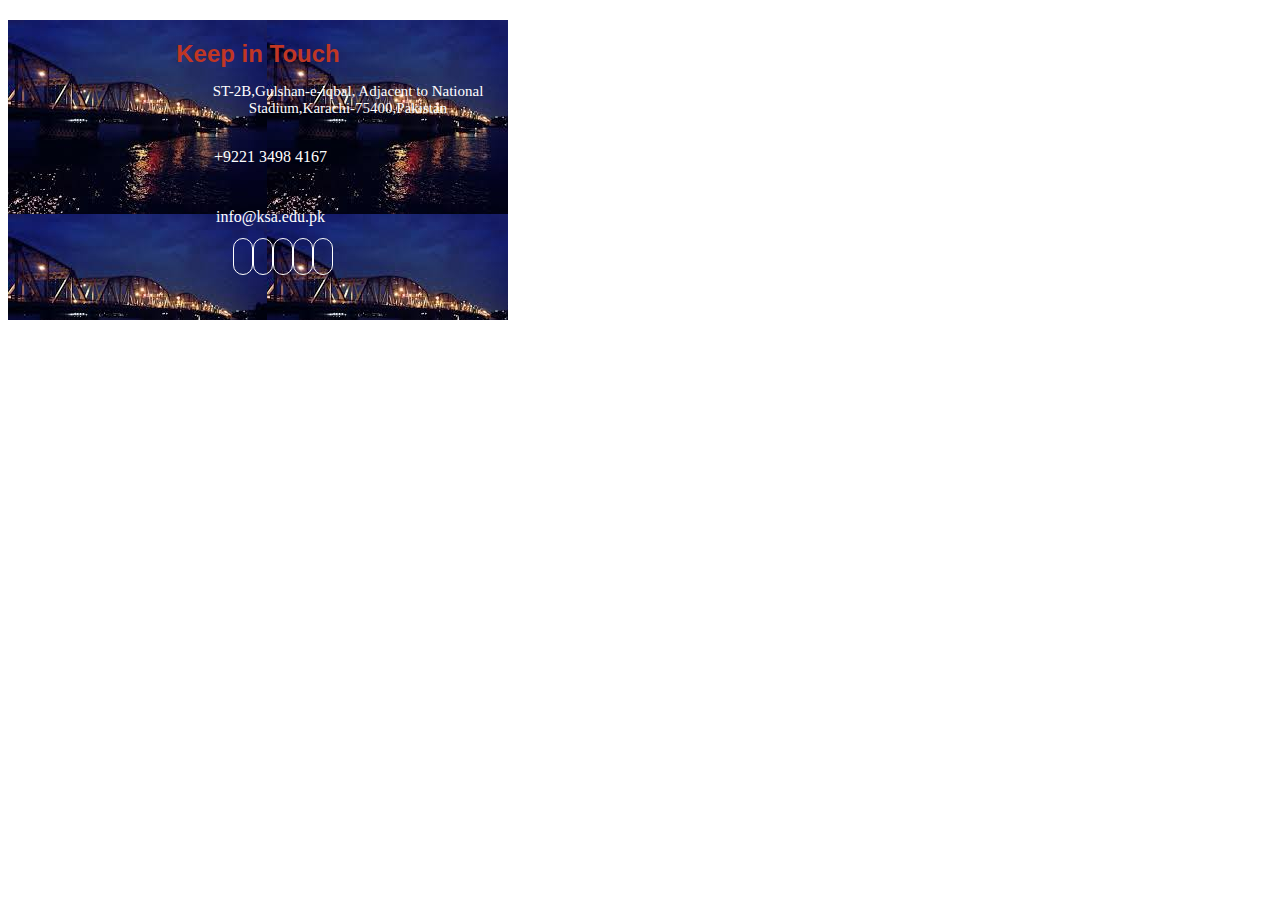
<file: mentore-meet-up-2/more-png-slicing/keep-in-touch/index.html>
<!DOCTYPE html>
<html>

<head>
	<title>document</title>
	<link rel="stylesheet" type="text/css" href="style.css">
	<link rel="stylesheet" href="https://use.fontawesome.com/releases/v5.0.10/css/all.css" integrity="sha384-+d0P83n9kaQMCwj8F4RJB66tzIwOKmrdb46+porD/OvrJ+37WqIM7UoBtwHO6Nlg"
	 crossorigin="anonymous">

</head>

<body>
	<article>

		<h2>Keep in Touch</h2>

		<div class="icon">
			<div>
				<i style="color: #c03624; margin:5px 0px; " class="fas fa-map-marker-alt">
				</i>
			</div>

			<ul>ST-2B,Gulshan-e-iqbal, Adjacent to National Stadium,Karachi-75400,Pakistan
			</ul>
		</div>


		<div class="icon2">
			<div>
				<i style="color: #c03624; margin:5px 0px; " class="fas fa-mobile-alt"></i>
			</div>

			<p style="color:white; margin-top:20px; margin-right:150px; padding: 5px;">
				+9221 3498 4167
			</p>
		</div>

		<div class="icon3">
			<div>
				<i style="color: #c03624; margin:5px 0px; " class="far fa-envelope"></i>
			</div>

			<p style="color:white; margin-top:20px; margin-right:150px; padding: 5px;">
				info@ksa.edu.pk
			</p>
		</div>

		<section>
			<i "class="fab fa-facebook-f "></i>
		<span><i class="fab fa-twitter "></i></span>

		<i style="color:white; margin-top:5px; border:1px solid white; height:15px; width: 15px; margin:0px; margin-top:10px;
			 padding:9px; border-radius:30px; "
	       class="fab fa-linkedin-in ">
	       	
	       </i>

	<i  
     style="color:white; margin-top:5px; border:1px solid white; height:15px; width: 15px; margin:0px; margin-top:10px;
			 padding:9px; border-radius:30px; "
	class="fab fa-instagram ">
		
	</i>

	<i 
     style="color:white; margin-top:5px; border:1px solid white; height:15px; width: 15px; margin:0px; margin-top:10px;
			 padding:9px; border-radius:30px; "
	 class="fab fa-youtube "></i>


	</section>

</article>
</body>
</html>
</file>
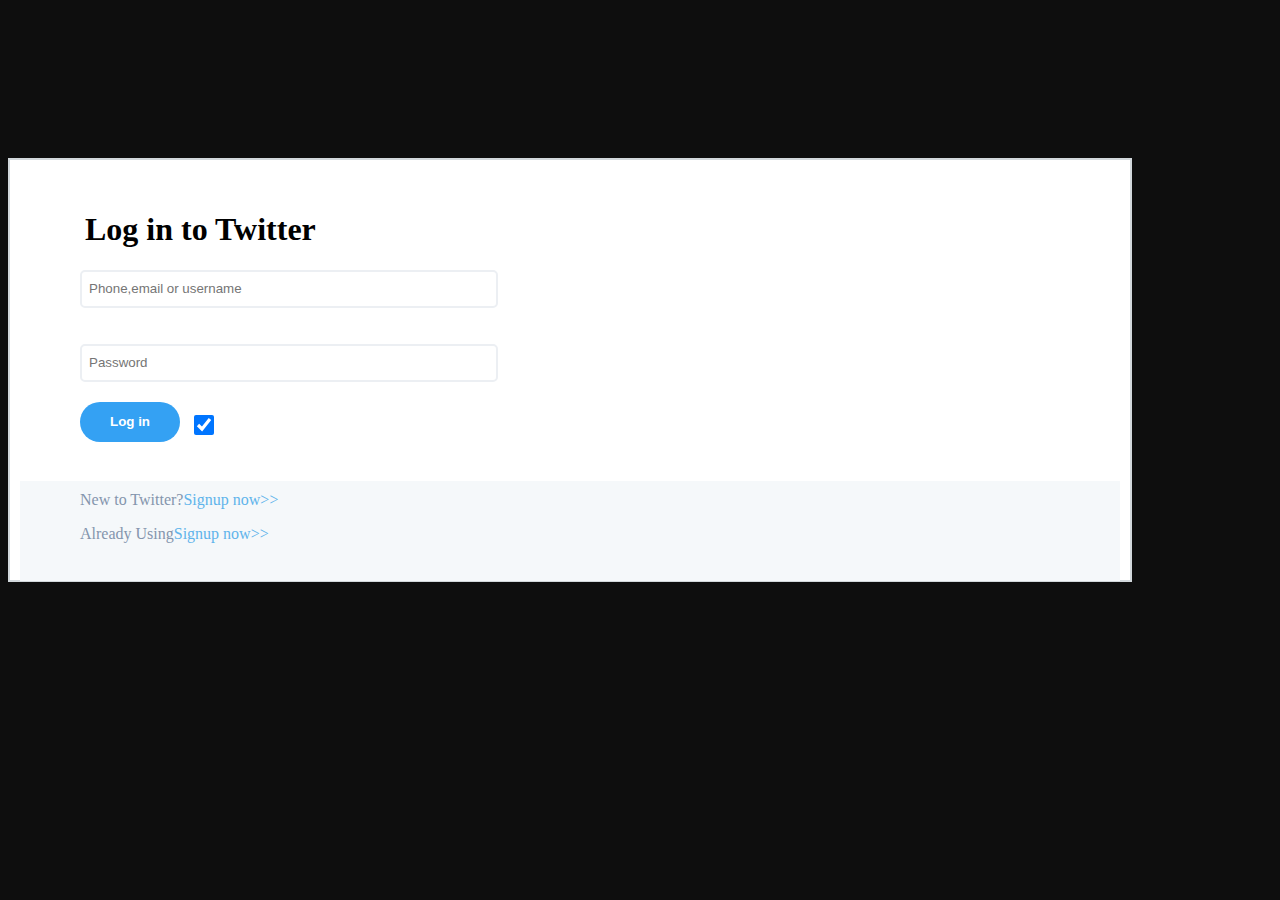
<file: mentore-meet-up-2/more-png-slicing/login-twitter/index.html>
<!DOCTYPE html>
<html>
<head>
	<title>document</title>
	<link rel="stylesheet" type="text/css" href="style.css">

</head>
<body>
	<div class="container">
		<h1>Log in to Twitter</h1>
		<input type="name" name="Name" placeholder="Phone,email or username">
		<br><br>
		<input type="passsword" name="password" placeholder="Password">
		<button>Log in</button>
		<span>
			 
      <input type="checkbox" checked="checked" name="remember" class="check">
  
      </span> 

      <div class="footer">
      	<p>New to Twitter?<span style="color: #5fb4eb">Signup now>></span></p>

      		<p>Already Using<span style="color: #5fb4eb">Signup now>></span></p>

      </div>


    
	</div>

</body>
</html>
</file>
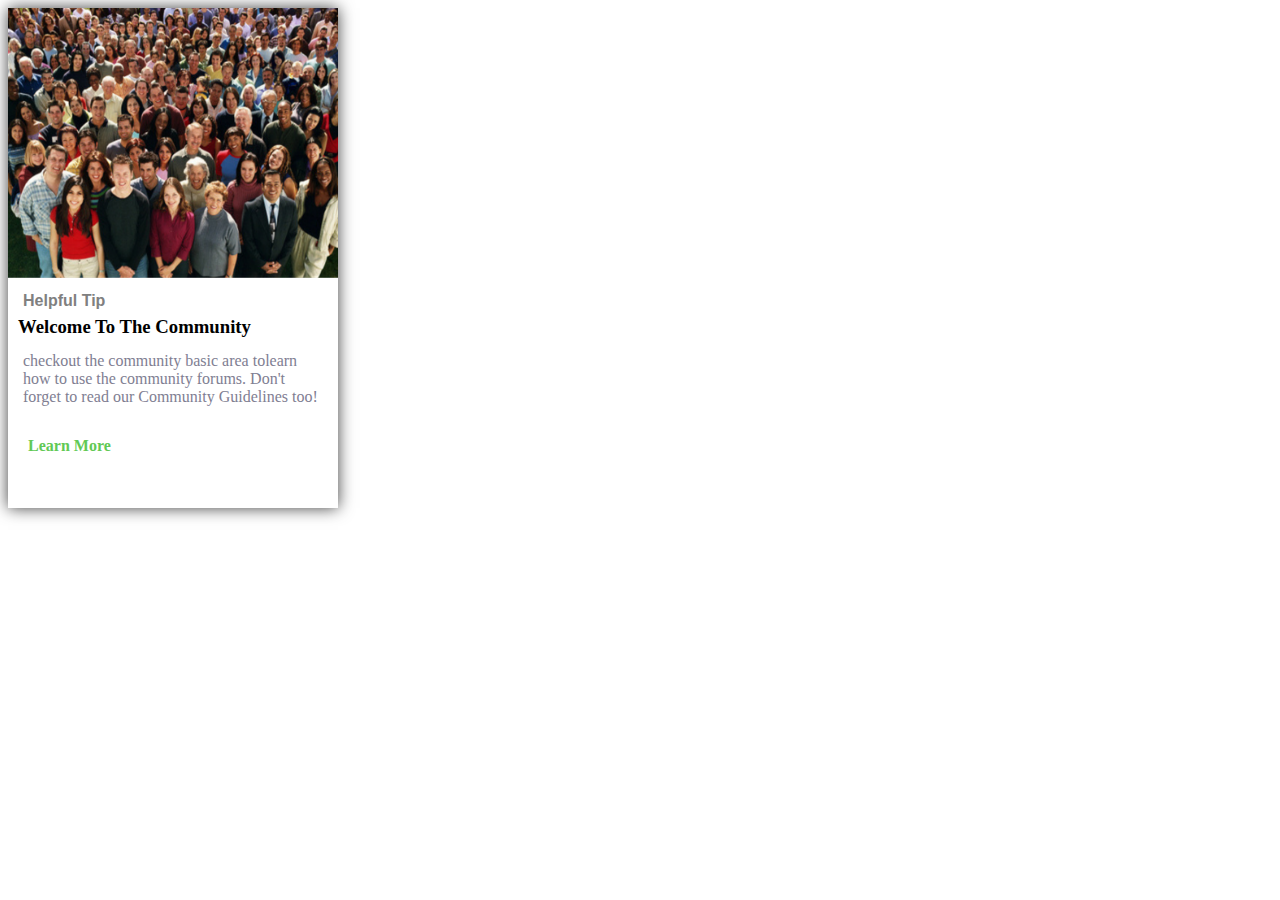
<file: mentore-meet-up-2/hackathon-teaser/lab-task/news-card/index.html>
<!DOCTYPE html>
<html lang="en">
<head>
    <title>Document</title>
    <link rel="stylesheet" href="style.css">
</head>
<body>
     <div>
        <header>
        <img src="images/people.png" alt="people">
        </header>
        <p class="ab">Helpful Tip</p>
        <h3>
        Welcome To The Community
        </h3>

        <p>
             checkout the community basic area tolearn how to use the community forums. Don't forget to read our Community Guidelines too!
        </p>

        <span>Learn More</span>
    </div>
</body>
</html>
</file>
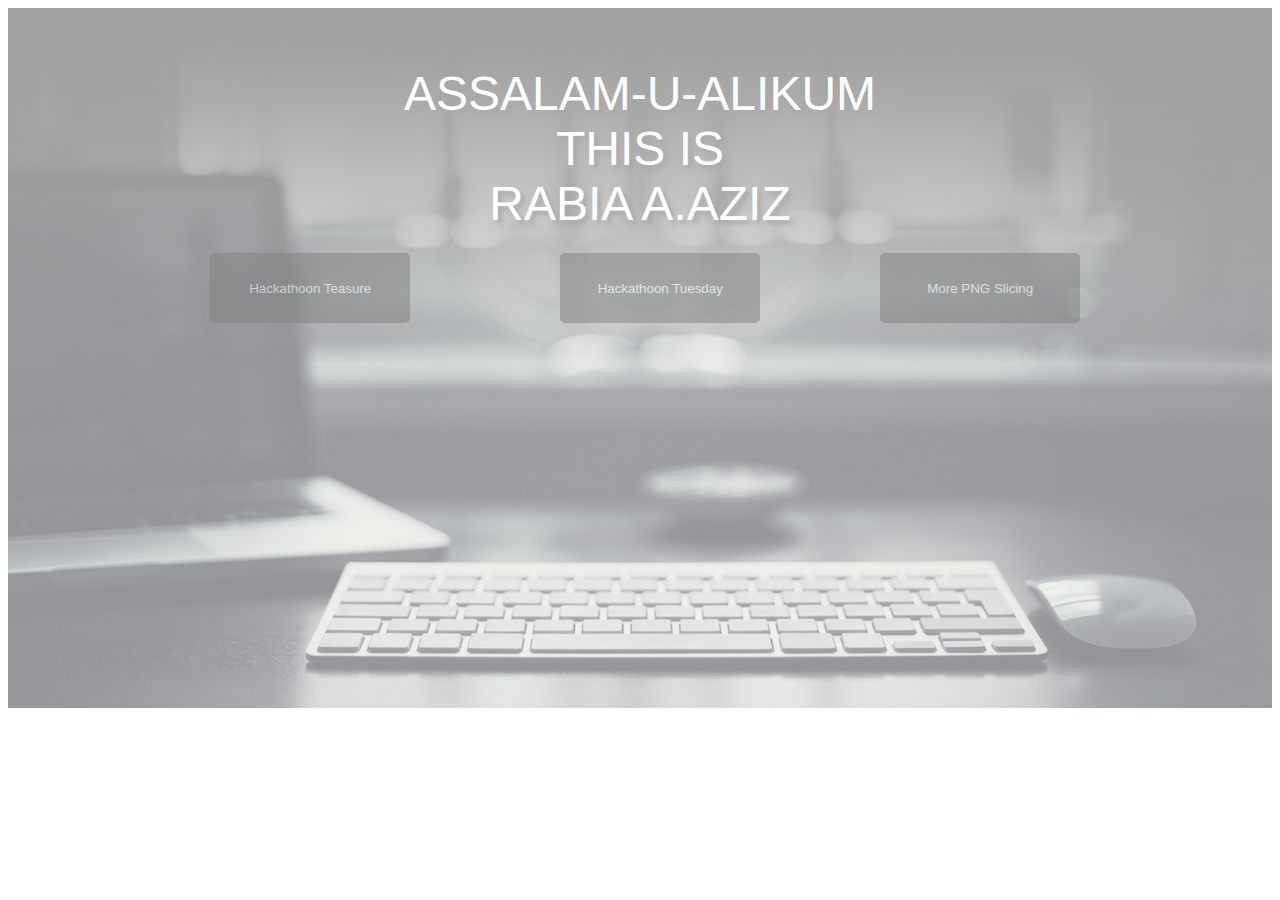
<file: mentore-meet-up-2/index-2.html>
<!DOCTYPE html>
<html lang="en">
<head>
    <meta charset="UTF-8">
    <meta name="viewport" content="width=device-width, initial-scale=1.0">
    <meta http-equiv="X-UA-Compatible" content="ie=edge">
   
    <link rel="stylesheet" href="style2.css">
    <title>Document</title>
    
    <link rel="stylesheet"
    href="https://fonts.googleapis.com/css?family=Tangerine">
    <link href="https://fonts.googleapis.com/css?family=Orbitron|Russo+One|Syncopate" rel="stylesheet">
    
</head>
<body>

    <div class="container">
        <img src="images/display.jpg">
        <div class="text">ASSALAM-U-ALIKUM <br>
        THIS IS <br>
        RABIA A.AZIZ</div>

         <div class="dropdown1">
            <button class="dropbtn">Hackathoon Teasure
            </button> 
            <div class="dropdown-content">
                <ol>
                        <li>Hackathoon-Teasure </li>
                        <ul>
                            <a href="hackathon-teaser\home-assignment\work-from-anywhere\mockups/mockup2.png"><li>Mockups</li></a>
                                <a href="hackathon-teaser\home-assignment\work-from-anywhere/index.html"><li>Index.html</li></a>
                        </ul>
                        <li>Lab-Task</li>
                        <ul>
                            <a href="hackathon-teaser\lab-task\news-card\mockups/mockup.png"><li>Mockups</li></a>
                            <a href="hackathon-teaser\lab-task\news-card/index.html"><li>index.html</li></a>
                        </ul>
                </ol>
            </div> 
          
            <div class="dropdown2">
            <button style="margin-left:350px;" class="dropbtn">Hackathoon Tuesday
                </button>
                <div style="margin-left:350px;top:45%;"
                 class="dropdown-content">
                        <ol>
                                <li>cafe-basilico </li>
                                <ul>
                                    <a href="hackathoon-tuesday\cafe-basilico\mockups/mockup.png"><li>Mockups</li></a>
                                    <a href="hackathoon-tuesday\cafe-basilico/index.html"><li>Index.html</li></a>
                                </ul>

                                <li>Colorfull-Sidebar</li>
                                <ul>
                                    <a href="hackathoon-tuesday\colorful-sidebar\mockups/mockup-animation.gif"><li>Mokups</li></a>
                                    <a href="hackathoon-tuesday\colorful-sidebar/index.html"><li>Index.html</li></a>
                                </ul>

                                <li>Games-You-Might-Like</li></a>
                                <ul>
                                    <a href="hackathoon-tuesday\games-you-might-like\mockups/mockup-animation.gif"><li>Mockups</li></a>
                                    <a href="hackathoon-tuesday\games-you-might-like/index.html"><li>index.html</li></a>
                                </ul>

                                <li>Product-you-might-like</li>
                                <ul>
                                    <a href="hackathoon-tuesday\products-you-might-like\mockups/mockup-animation.gif"><li>Mockups</li></a>
                                    <a href="hackathoon-tuesday\products-you-might-like/index.html"><li>Index.html</li></a>
                                </ul>
                        </ol>
                    </div>
                   </div>
                   <div class="dropdown3">
                    <button style="margin-left:670px;" class="dropbtn">More PNG Slicing
                        </button>
                        <div style="margin-left:670px;top:45%;"
                 class="dropdown-content">
                        <ol>
                                <li>Advert-Sidebar</li>
                                <ul>
                                    <a href="more-png-slicing\advert-sidebar\mockups/mockup.png"><li>Mockups</li></a>
                                    <a href="more-png-slicing\advert-sidebar/index.html"><li>Index.html</li></a>
                                </ul>

                                      <li>Color-Plette</li>
                                <ul>
                                    <a href="more-png-slicing\color-palette\mockups/mockup.png"><li>Mockups</li></a>
                                    <a href="more-png-slicing\color-palette/index.html"><li>Index.html</li></a>
                                </ul>

                                <li>Data-camp</li>
                                <ul>
                                    <a href="more-png-slicing\data-camp\mockups/mockup-animation.gif"><li>Mockups</li></a>
                                    <a href=""><li>Index.html</li></a>
                                </ul>

                                <li>Hss-Navbar</li>
                                <ul>
                                    <a href="more-png-slicing\hss-navbar\mockups/mockup-animation.gif"><li>Mockups</li></a>
                                    <a href=""><li>Index.html</li></a>
                                </ul>

                                <li>Keep-In-Touch</li>
                                <ul>
                                    <a href="more-png-slicing\keep-in-touch\mockups/mockup-animation.gif"><li>Mockups</li></a>
                                    <a href=""><li>Index.html</li></a>
                                </ul>

                                <li>Login-twitter</li>
                                <ul>
                                    <a href="more-png-slicing\login-twitter\mockups/mockup.png"><li>Mockups</li></a>
                                    <a href="more-png-slicing\login-twitter/index.html"><li>Index.html</li></a>
                                </ul>
                        </ol>
                    </div>
          </div>          

     </div>

    </div>   
</body>
</html>
</file>
<file: css/custom.css>
html,
body {
    width: 100%;
    height: 100%;
    font-family: 'Open Sans','Helvetica Neue',Arial,sans-serif;
}

a {
    color: yellowgreen;
    -webkit-transition: all .35s;
    -moz-transition: all .35s;
    transition: all .35s;
}

a:hover,
a:focus {
    color: forestgreen;
}

p {
    font-size: 16px;
    line-height: 1.5;
}

header {
    position: relative;
    width: 100%;
    min-height: auto;
    text-align: center;
    color: #fff;
    background-image: url('../images/header.jpg');
    background-position: center;
    -webkit-background-size: cover;
    -moz-background-size: cover;
    background-size: cover;
    -o-background-size: cover;
}

header .header-content {
    position: relative;
    width: 100%;
    padding: 100px 15px 70px;
    text-align: center;
}

header .header-content .header-content-inner h1 {
    margin-top: 0;
    margin-bottom: 20px;
    font-size: 50px;
    font-weight: 300;
}

header .header-content .header-content-inner p {
    margin-bottom: 50px;
    font-size: 16px;
    font-weight: 300;
    color: rgba(255,255,255,.7);
}

@media(min-width:768px) {
    header {
        min-height: 100%;
    }

    header .header-content {
        position: absolute;
        top: 50%;
        padding: 0 50px;
        -webkit-transform: translateY(-50%);
        -ms-transform: translateY(-50%);
        transform: translateY(-50%);
    }

    header .header-content .header-content-inner {
        margin-right: auto;
        margin-left: auto;
        max-width: 1000px;
    }

	header .header-content .header-content-inner h1 {
    	font-size: 100px;
		}

    header .header-content .header-content-inner p {
        margin-right: auto;
        margin-left: auto;
        max-width: 80%;
        font-size: 18px;
    }
}

.section-heading {
    margin-top: 0;
    margin-bottom: 20px;
}

.intro {
	color: #fff;
    background-color: yellowgreen;
    padding: 70px 0;
    text-align: center;
}

.content {
    padding: 100px 0;
}

.content-2 {
	color: #fff;
    background-color: #222;
}

.content-3 {
	padding: 20px 0 40px;
	text-align: center;
}

.promo,
.promo h3,
.promo a:link,
.promo a:visited,
.promo a:hover,
.promo a:active {
    color: white;
	text-shadow: 0px 0px 40px black;
    text-decoration: none;
}

.promo-item {
    height: 200px;
    line-height: 180px;
    text-align: center;
}

.promo-item:hover {
    background-size: 110%; 
    border: 10px solid rgba(255,255,255,0.3);
    line-height: 160px;
}

.promo-item h3 {
    font-size: 40px;
    display: inline-block;
    vertical-align: middle;
}

.item-1 {
	background: url('../images/writing.jpg');
	}
	
.item-2 {
	background: url('../images/concert.jpg');
	}
	
.item-3 {
	background: url('../images/pencil_sharpener.jpg');
	}
		
.item-1,
.item-2,
.item-3 {
	background-size: cover;
	background-position: 50% 50%;
	}

.page-footer {
	text-align: center;
	}

.page-footer .contact {
	padding: 100px 0;
	background-color: yellowgreen;
	color: #fff;
	}

.page-footer .contact p {
	font-size: 22px;
	font-weight: 300;
	}
	
.content-3 .glyphicon,	
.page-footer .contact .glyphicon {
	font-size: 32px;
	font-weight: 700;
	}
		
.page-footer .small-print {
	padding: 50px 0 40px;
	font-weight: 300;
	}

.text-light {
    color: rgba(255,255,255,.7);
}

.navbar-default {
    border-color: rgba(34,34,34,.05);
    background-color: #fff;
    -webkit-transition: all .35s;
    -moz-transition: all .35s;
    transition: all .35s;
}

.navbar-default .navbar-header .navbar-brand {
    color: yellowgreen;
}

.navbar-default .navbar-header .navbar-brand:hover,
.navbar-default .navbar-header .navbar-brand:focus {
    color: #eb3812;
}

.navbar-default .nav > li>a,
.navbar-default .nav>li>a:focus {
    color: #222;
}

.navbar-default .nav > li>a:hover,
.navbar-default .nav>li>a:focus:hover {
    color: yellowgreen;
}

.navbar-default .nav > li.active>a,
.navbar-default .nav>li.active>a:focus {
    color: yellowgreen!important;
    background-color: transparent;
}

.navbar-default .nav > li.active>a:hover,
.navbar-default .nav>li.active>a:focus:hover {
    background-color: transparent;
}

@media(min-width:768px) {
    .navbar-default {
        border-color: rgba(255,255,255,.3);
        background-color: transparent;
    }

    .navbar-default .navbar-header .navbar-brand {
        color: rgba(255,255,255,.7);
        letter-spacing: 0.5em;
    }

    .navbar-default .navbar-header .navbar-brand:hover,
    .navbar-default .navbar-header .navbar-brand:focus {
        color: #fff;
    }

    .navbar-default .nav > li>a,
    .navbar-default .nav>li>a:focus {
        color: rgba(255,255,255,.7);
    }

    .navbar-default .nav > li>a:hover,
    .navbar-default .nav>li>a:focus:hover {
        color: #fff;
    }

    .navbar-default.affix {
        border-color: #fff;
        background-color: #fff;
        box-shadow: 0px 7px 20px 0px rgba(0,0,0,0.1);
    }

    .navbar-default.affix .navbar-header .navbar-brand {
        letter-spacing: 0;
        color: yellowgreen;
    }

    .navbar-default.affix .navbar-header .navbar-brand:hover,
    .navbar-default.affix .navbar-header .navbar-brand:focus {
        color: #eb3812;
    }

    .navbar-default.affix .nav > li>a,
    .navbar-default.affix .nav>li>a:focus {
        color: #222;
    }

    .navbar-default.affix .nav > li>a:hover,
    .navbar-default.affix .nav>li>a:focus:hover {
        color: yellowgreen;
    }
}

.btn-default {
    border-color: #fff;
    color: #222;
    background-color: #fff;
    -webkit-transition: all .35s;
    -moz-transition: all .35s;
    transition: all .35s;
}

.btn-default:hover,
.btn-default:focus,
.btn-default.focus,
.btn-default:active,
.btn-default.active,
.open > .dropdown-toggle.btn-default {
    border-color: #eee;
    color: #222;
    background-color: #eee;
}

.btn-default:active,
.btn-default.active,
.open > .dropdown-toggle.btn-default {
    background-image: none;
}

.btn-default.disabled,
.btn-default[disabled],
fieldset[disabled] .btn-default,
.btn-default.disabled:hover,
.btn-default[disabled]:hover,
fieldset[disabled] .btn-default:hover,
.btn-default.disabled:focus,
.btn-default[disabled]:focus,
fieldset[disabled] .btn-default:focus,
.btn-default.disabled.focus,
.btn-default[disabled].focus,
fieldset[disabled] .btn-default.focus,
.btn-default.disabled:active,
.btn-default[disabled]:active,
fieldset[disabled] .btn-default:active,
.btn-default.disabled.active,
.btn-default[disabled].active,
fieldset[disabled] .btn-default.active {
    border-color: #fff;
    background-color: #fff;
}

.btn-default .badge {
    color: #fff;
    background-color: #222;
}

.btn-primary {
    border-color: yellowgreen;
    color: #fff;
    background-color: yellowgreen;
    -webkit-transition: all .35s;
    -moz-transition: all .35s;
    transition: all .35s;
}

.btn-primary:hover,
.btn-primary:focus,
.btn-primary.focus,
.btn-primary:active,
.btn-primary.active,
.open > .dropdown-toggle.btn-primary {
    border-color: limegreen;
    color: #fff;
    background-color: limegreen;
}

.btn-primary:active,
.btn-primary.active,
.open > .dropdown-toggle.btn-primary {
    background-image: none;
}

.btn-primary.disabled,
.btn-primary[disabled],
fieldset[disabled] .btn-primary,
.btn-primary.disabled:hover,
.btn-primary[disabled]:hover,
fieldset[disabled] .btn-primary:hover,
.btn-primary.disabled:focus,
.btn-primary[disabled]:focus,
fieldset[disabled] .btn-primary:focus,
.btn-primary.disabled.focus,
.btn-primary[disabled].focus,
fieldset[disabled] .btn-primary.focus,
.btn-primary.disabled:active,
.btn-primary[disabled]:active,
fieldset[disabled] .btn-primary:active,
.btn-primary.disabled.active,
.btn-primary[disabled].active,
fieldset[disabled] .btn-primary.active {
    border-color: yellowgreen;
    background-color: yellowgreen;
}

.btn-primary .badge {
    color: yellowgreen;
    background-color: #fff;
}


.btn {
    border-radius: 300px;
    text-transform: uppercase;
}

.btn-lg {
    padding: 15px 30px;
}

::-moz-selection {
    text-shadow: none;
    color: #fff;
    background: #222;
}

::selection {
    text-shadow: none;
    color: #fff;
    background: #222;
}

img::selection {
    color: #fff;
    background: 0 0;
}

img::-moz-selection {
    color: #fff;
    background: 0 0;
}

.text-primary {
    color: yellowgreen;
}

.bg-primary {
    background-color: yellowgreen;
}
</file>
<file: mentore-meet-up-2/style.css>
body
{
    margin:0px;
    display:inline-block;
    background-repeat: no-repeat;
    background-size: cover;   
}

.container
 {
    position: relative;
    width: 100%;
  }
  
  .image {
    display: block;
    width: 100%;
    height: auto;
  }
  
  .overlay {
    position: absolute;
    bottom: 0;
    left: 0;
    right: 0;
    background-color: black;
    opacity:0.5;
    overflow: hidden;
    width: 100%;
    height: 100%;
    -webkit-transform:scale(0);
    transition: .3s ease;
    transition:all 2s;
  }
  
  .container:hover .overlay {
    transform: scale(1);
  }
  
  .text {
    color: white;
    font-weight: bold;
    font-family: 'Orbitron', sans-serif;
    font-size: 48px;
     text-shadow: 4px 4px 4px greenyellow;
      /* #aaa; */
    position: absolute;
    top: 50%;
    left: 50%;
    transform: translate(-50%, -50%);
    -ms-transform: translate(-50%, -50%);
    text-align: center;
  }

  .text{
    transition:all 2s;
  }
/* div>img
{
 opacity: 0.5;
 height:100%;
 width:1000px;
 border: 1px solid BLACK;
 padding:10px;
} */
</file>
<file: mentore-meet-up-2/large.css>
@media screen and (max-width: 600px) {
    .container,img{
        float: none;
        width: 400px;
        
    }
}
</file>
<file: mentore-meet-up-2/hackathoon-tuesday/cafe-basilico/style.css>
body
{
    display: inline-block;
}
article
{
    height: 500px;
    width:350px;
    -webkit-box-shadow: -1px 6px 66px -12px rgba(0,0,0,0.75);
-moz-box-shadow: -1px 6px 66px -12px rgba(0,0,0,0.75);
box-shadow: -1px 6px 66px -12px rgba(0,0,0,0.75);
}
img
{
    height: 200px;
    width: 350px;
}
h1
{
    font-size: 20px;
    position: absolute;
    left: 20px;
}
p
{
    color:#7f7f7f;
    position: relative;
   padding: 16px;
}

hr
{
    text-align: center;
    width: 300px;
    position: relative;
    bottom:60px;
}

.time
{
    position:relative;
     bottom:80px;
   
}

.hh{
    color:#518df5;
    position: relative;
    bottom:90px;
    left: 8px;
}

.stars
{
    font-size:10px;
    color:#f9ca43; 
    float: left;
    margin-top:5px;
}
</file>
<file: mentore-meet-up-2/hackathoon-tuesday/colorful-sidebar/style.css>
nav
{
    background-color: #111111;
    height:850px;
    width: 50px;
    text-align: center;
    padding: 2px;
    margin: 20px;
    position: fixed;
    top:0px;
    margin:0px;
    float:left;
   
  

}

body
{
    margin: 0px;
}
span
{
    color:#646464;
    /*position: relative;*/
    top: 5px;
    font-size: 30px;
 
    top:25px;
    
}

section
{
    padding: 10px;
    margin-top: 5px;
}

nav:hover .home
{
   color: #89581d;
}

nav:hover .video
{
   color: #712235;
}

nav:hover .book
{
   color: #832720;
}

nav:hover .image
{
   color:#733380;
}
nav:hover .inter
{
   color:#27552c;
}

nav:hover .wp
{
   color: #668d39;
}

nav:hover .envo
{
   color:#49632b
}

nav:hover .gavel
{
   color: #bbb263;
}

nav:hover .th
{
   color: #3c4b53;
}

nav:hover .bag
{
   color:#a06521;
}

em
{
    color:transparent;
    font-style: robboto;
    font-size: 10px;
    position: relative;
    top:20px;
    right: 0px;
     text-align: justify;
}

.ab
{
    
    color:transparent;
    font-style: robboto;
    font-size: 10px;
    position: relative;
    top:20px;
    right: 7px;
     text-align: justify;
}

.ac
{
     
    color:transparent;
    font-style: robboto;
    font-size: 10px;
    position: relative;
    top:20px;
    right: 8px;
     text-align: justify; 
}


.acd
{
     
    color:transparent;
    font-style: robboto;
    font-size: 10px;
    position: relative;
    top:20px;
    right: 10px;
     text-align: justify; 
}

nav:hover em
{
    color:white;
    cursor: pointer;

}

p
{
   margin:0px 100px 0px 100px;
}
</file>
<file: mentore-meet-up-2/hackathoon-tuesday/games-you-might-like/style.css>
body
{
	display: inline-block;
}
section
{
		display: inline-block;
	
}
img
{
    height: 150px;
    width:150px;
	padding: 2px;
	margin: 20px;



}

h1
{
	font-family: roboto;
}

ul
{
	margin-top:  -15px;
	font-size: 18px;
	position: relative;
	right: 17px;
}

ul:hover{
	text-decoration:underline;
}
span
{
	margin-top:  -20px;
	font-size: 18px;
	color: #979696;
	

}

div
{
	font-size: 12px;
	color: #979696;
	position: relative;
	left: 20px;
	bottom: 50px;
}

em
{
	color:#4fa756;
	font-family: roboto;
	padding: 10px;
	font-size: 20px;
	position: relative;
	left: 25px;
}

span:hover
{
 background-color: white;
 cursor: pointer;
 
}
</file>
<file: mentore-meet-up-2/hackathoon-tuesday/products-you-might-like/style.css>
body
{
    display: inline-block;
    text-align: center;
}
.container
{
    height:450px;
    width:1200px;
    background-color :white;
    position:relative;
    top:50px;
    left: 80px;


}

h1
{
    font-family: arial;
    position: relative;
    top:5px;
}

.a1
{
    height: 350px;
    width: 250px;
    position: relative;
    bottom:5px;
    left:60px;
    float:left;
    margin: 10px;
    padding: 7px;
}
img
{
    height:200px;
    width:250px;
    background-color:;
}

ul
{
    position:relative;
    right: 110px;
    color:black;
}

hr
{
    position: relative;
    bottom: 10px;
}

p
{
    position:relative;
    bottom:50px;
    text-align: justify;
    font-weight: bold;
}
.pr
{
    position: relative;
    right:40px;
    bottom: 100px;
    font-size: 16px;

    text-align: justify;
    color:#777777;
}

.a1:hover
{
  border:2px solid gray;
cursor: pointer;
}
</file>
<file: mentore-meet-up-2/more-png-slicing/advert-sidebar/style.css>
body
{
	display: inline-block;
}
.container
{
	height: 300PX;
	width: 350PX;
	background-color: #fefcda;
	padding: 5px 10px;
}
hr
{
	margin-top: -10px;
	color: #a2a08e;

}

p
{
	color: #a2a08e;
	font-weight: bold;
	font-family: arial;
}

ul
{
  color: #1972d1;
}

i,num
{
	float: left;

	color: #a2a08e;
}

#ab
{
	margin-top: 10px;
}
</file>
<file: mentore-meet-up-2/more-png-slicing/color-palette/style.css>
section:nth-child(1) div:not(:nth-last-child(1)) span:nth-child(2)
{
	position: absolute;
	right:10px;
}

section:nth-child(1) div:nth-child(2)
{
	background-color: #fefee6;
}

section:nth-child(1) div:nth-child(3)
{
	background-color: #fefcc2;
}

section:nth-child(1) div:nth-child(4)
{

	background-color:#fdfa98;
}

section:nth-child(1) div:nth-child(5)
{

	background-color:#fdf76c;
}

section:nth-child(1) div:nth-child(6)
{

	background-color:#fef448;
}
section:nth-child(1) div:nth-child(7)
{

	background-color:#fef11a;
}

section:nth-child(1) div:nth-child(8)
{

	background-color:#ffdc07;
}

section:nth-child(1) div:nth-child(9)
{

	background-color:#ffc100;
}

section:nth-child(1) div:nth-child(10)
{

	background-color:#ffa500;
}

section:nth-child(1)
{
	width: 25%;
	font-family: -apple-system, BlinkMacSystemFont, 'Segoe UI', Roboto, Oxygen, Ubuntu, Cantarell, 'Open Sans', 'Helvetica Neue', sans-serif;
	font-size: 14px;
	font-weight: 500;
}

section:nth-child(1) div
{
	padding: 10px;
	position: relative;
}

section:nth-child(1) div:nth-child(1) 
{
	background-color: #fef11a;
	height: 130px;;
}


section:nth-child(1) div:nth-child(1)  span:nth-child(2)
{
	position: absolute;
	bottom:10px;
	left:10px;
}
section:nth-child(1) div:nth-child(1)  span:nth-child(3)
{
	position: absolute;
	bottom: 10px;
	right: 10px;
}

section:nth-child(1) div:nth-child(10)  span:nth-child(2)
{
	position: absolute;
	right:10px;
}
</file>
<file: mentore-meet-up-2/more-png-slicing/data-camp/style.css>
.container
{
    height:1000px;
    width: 1500px;
    background-color: grey;
}

.sidebar
{
    height:100%;
    width:200px;
    padding:10px;
    background-color:#3c9dc1;
    position:fixed;
    top:0px;
}

img
{
    height:70px;
    width:110%;
    margin-left:-10px;
    padding: 0px;
    margin-top: -15px;
}

.s1
{
    height:40px;
    width:110%;
    background-color:#255670;
    padding: 0px;
    margin-left:-10px;
    margin-top: -22px;
    text-align: center;
}

p{
    color:#78c7dd;
    padding: 10px;
    font-family: -apple-system, BlinkMacSystemFont, 'Segoe UI', Roboto, Oxygen, Ubuntu, Cantarell, 'Open Sans', 'Helvetica Neue', sans-serif;
}

.n1
{
    height:40px;
    width:110%;
    background-color: none;
    margin-left:-10px;
    margin-top:-15px;
    padding: 0px;
}

.n1 >p
{
   
}

#icon
{
padding: 10px;
float: left;
}


.n1 >ul{
    padding: 10px;
    color:white;
}

.n2
{
    height:40px;
    width:110%;
    background-color: nonee;
    margin-left:-10px; 
    margin-top:-15px; 
}

.n2 >ul
{
    padding: 10px;
    color:white;
}

.n2 >i
{padding: 10px;
    float: left;
}

.n3
{
    height:40px;
    width:110%;
    background-color: none;
    margin-left:-10px;
    margin-top:-15px;
}

.n3 >ul
{
    padding: 10px;
    color:white;
}

.n3 >i
{
    padding: 10px;
    float: left;
}
.n4
{
    height:40px;
    width:110%;
    background-color: none;
    margin-left:-10px;
    margin-top:-15px;
}

.n4 >ul
{
    padding: 10px;
    color:white;
}

.n4 >i
{padding: 10px;
    float: left;
}


.n5
{
    height:40px;
    width:110%;
    background-color: none;
    margin-left:-10px;Z
    margin-top:-15px;
}

.n5 >ul
{
    padding: 10px;
    color:white;
}

.n5 >i
{padding: 10px;
    float: left;
}

.header
{
  height:70px;
  width: 1280px;
  background-color:purple;
  position: fixed;
  top:0px;
  left:228px;
}

.side1{
height:1000px;
width:50px;
background-color: black;
margin-left: 220px;

}
.footer
{
    height:100px;
    width: 1280px;
    margin-left:220px;
    background-color: aquamarine;
    margin-top:680px;
    position:fixed;
    top:0px;
    -webkit-box-shadow: -1px -1px 14px 0px rgba(0,0,0,0.75);
-moz-box-shadow: -1px -1px 14px 0px rgba(0,0,0,0.75);
box-shadow: -1px -1px 14px 0px rgba(0,0,0,0.75);

}
</file>
<file: mentore-meet-up-2/more-png-slicing/hss-navbar/style.css>
body{
    margin: 0px;
    display:inline-block;
    background-position: center;
}
.container
{
    height: 1500px;
    width: 1650px;
    background-color: none;

}
 nav
{
    height: 30px;
    width:100%;
    background-color: white;
    margin:0px;
    padding: 5px;
   position:fixed;
   top:0px;
   display: inline-block;

} 


#s1 {
        -moz-transform: scaleX(-1);
        -o-transform: scaleX(-1);
        -webkit-transform: scaleX(-1);
        transform: scaleX(-1);
        filter: FlipH;
        -ms-filter: "FlipH";
}

input{
    height:20px;
    width:200px;
    margin-left: 550px;
    margin-top: 4px;
    padding:10px;
    
}

p
{
    color:#00305d;
    margin-top:-20px;
    margin-left: 500px;
}

.req
{
 height: 30px;
 font-weight:bold;
 text-align: center;
 font-family: -apple-system, BlinkMacSystemFont, 'Segoe UI', Roboto, Oxygen, Ubuntu, Cantarell, 'Open Sans', 'Helvetica Neue', sans-serif;
 padding: 4.5px;
 font-size:20px;
 width: 300px;
 background-color: #bfcb23;
 margin-top:-32px;
 margin-left: 1335px;
 -webkit-box-shadow: -8px 7px 12px -10px rgba(0,0,0,0.75);
 -moz-box-shadow: -8px 7px 12px -10px rgba(0,0,0,0.75);
 box-shadow: -8px 7px 12px -10px rgba(0,0,0,0.75);
}

.over
{
    height: 350px;
    width: 100%;
    background-color:#e5e2e2;
    position: relative;
    top:0px;
    margin-top:-55px;
    display: none;
}

header
{
     height:40px;
     width: 1650px;
     margin-top:-3px;
     /* padding: 10px 20px; */
     background-color: #154367;
     position:fixed;
     top:40px;
     display:inline-block;
     
}
span:hover.ullu{
    display:inline-block;
    cursor: pointer;
}
.hs
{
    height:50px;
    width:50px;

    position: relative;
    bottom: 80px;
    left: 10px
} 

strong
{
    border: 0;
    font-family: inherit;
    font-size: 100%;
    font-style: inherit;
    margin: 0;
    outline: 0;
    padding: 0;
    vertical-align: baseline;
    color: #3472b2;
}

ul
{
    color: white;
    font-family: -apple-system, BlinkMacSystemFont, 'Segoe UI', Roboto, Oxygen, Ubuntu, Cantarell, 'Open Sans', 'Helvetica Neue', sans-serif;
    padding: 10px 10px;
    font-size: 20px;
   margin-left:100px;
    margin-top:-2px;  
  
}
.p1
{
    padding: 20px 25px;
    font-family: -apple-system, BlinkMacSystemFont, 'Segoe UI', Roboto, Oxygen, Ubuntu, Cantarell, 'Open Sans', 'Helvetica Neue', sans-serif;
    font-size: 20px;
}
.ull
{   margin-top:10px;
    color: white;
    font-family: -apple-system, BlinkMacSystemFont, 'Segoe UI', Roboto, Oxygen, Ubuntu, Cantarell, 'Open Sans', 'Helvetica Neue', sans-serif;
    padding: 5px;
    margin-left:200px; 
    font-size:40px;
}

p
{
    color:grey;
    margin:0px;
}
li
{
    padding: 10px;
}

.tiles
{
    width: 100%;
    height:1000px;
    background-color: none;
    margin-top: 50px;
      
}

.mob
{
    height: 800px;
    width:400px;
    background-color:none;
    margin-left:1200px;
    padding:30px;
}

.mobo
{
    height:35px;
    width:250px;
    background-color:white;;
    margin-left:100px;
    border:2px solid #6ca4cf;
    text-align: center;
}


h5
{
    
    font-family:-apple-system, BlinkMacSystemFont, 'Segoe UI', Roboto, Oxygen, Ubuntu, Cantarell, 'Open Sans', 'Helvetica Neue', sans-serif;
    color: #448ec5;
}
.ab
{
    height: 50px;
    width: 100%;
    background-color: black;
    margin-top:-110px;
}


.add
{
 height: 65px;
 width:1110;
 background-color: #bfcb23;
 margin-top:5px;
 padding: 5px;
 font-family: -apple-system, BlinkMacSystemFont, 'Segoe UI', Roboto, Oxygen, Ubuntu, Cantarell, 'Open Sans', 'Helvetica Neue', sans-serif;
}

.sidebar
{
    height: 700px;
    width:300px;
    background-color:none;
    padding:30px;
    float: left;
}

h3
{
    font-weight:bold;
    margin-left:100px;
    font-family: -apple-system, BlinkMacSystemFont, 'Segoe UI', Roboto, Oxygen, Ubuntu, Cantarell, 'Open Sans', 'Helvetica Neue', sans-serif;
    color:#1e466d;
}

.mid
{
    height: 700px;
    width: 900px;
    padding: 10px;
    background-color: none;
    margin-left:30px;
    float: left;
}

.mid ul
{
    margin-left: 30px;
  
    font-family: -apple-system, BlinkMacSystemFont, 'Segoe UI', Roboto, Oxygen, Ubuntu, Cantarell, 'Open Sans', 'Helvetica Neue', sans-serif;
}

.mid1
{
    height:320px;
    width:330px;
    background-color:none;
    padding: 10px;
    margin-left: 280px; 
    float:left;
}

.mid2
{
    height: 330px;
    width:340px;
    background-color: none;
    margin-top:-190px;
    margin-left: 400px;
    padding: 5px;
}

.mid3
{
    height: 330px;
    width:400px;
    background-color:none;
    margin-left: 800px;
    margin-top: -340px;
    padding: 5px
}
.img
{
    height:100px;
    width:250px;
    padding:2px;
    background-color: none;
    margin-top: 40px;
}
h5
{ 
    
    margin-top:20px;
    font-size:18px;
   color:#184370;
   font-family: -apple-system, BlinkMacSystemFont, 'Segoe UI', Roboto, Oxygen, Ubuntu, Cantarell, 'Open Sans', 'Helvetica Neue', sans-serif;
}



.box
{
    height:30px;
    width:220px;
    border:1px solid hsl(206, 50%, 59%);
    text-align: center;
    background-color: white;
}

.boxi
{
 color:#2e80be;
 margin-top:5px;
}

.ullu{
    display:none;
}
</file>
<file: mentore-meet-up-2/more-png-slicing/keep-in-touch/style.css>
article
{
	background-image: url('images.jpg');
	height: 300px;
	width: 500px;

	text-align: center;
}

h2
{
	color: #c03624;
	padding: 20px;
	font-weight: bold;
	font-family:-apple-system, BlinkMacSystemFont, 'Segoe UI', Roboto, Oxygen, Ubuntu, Cantarell, 'Open Sans', 'Helvetica Neue', sans-serif;
}
.icon
{
	background-color:none;
	height:40px;
	width:310px;
	margin-left:170px;
	margin-top:-25px;
	padding: 0px;
}

.icon >div
{
	background-color:none;
	height:40px;
	width:30px;
	float: left;
}

.icon >ul {
	color:white;
	padding: 0PX;
	margin-left:0px;
	font-size: 15px;
	
}

.icon2
{
	margin-top: 10px;
	background-color:none;
	height:40px;
	width:310px;
	margin-left:170px;
	margin-top:10px;
	padding: 0px;
}


.icon2 >div
{
	background-color:none;
	height:40px;
	width:30px;
	float: left;

	margin: 0px;
}

.icon3
{
	margin-top: 10px;
	background-color: none;
	height:40px;
	width:310px;
	margin-left:170px;
	margin-top:20px;
	padding: 0px;
}

.icon3 >div
{
	background-color:none;
	height:40px;
	width:30px;
	float: left;

	margin: 0px;
}

section
{
	margin-left:50px;
	padding:5px 10px;
}

section >i
{
	color:white;
	margin-top:5px;
	border:1px solid white;
	height:15px;
	width: 15px;
    margin:0px;
	padding:9px;
	border-radius:30px;
}

section >span >i
{
		color:white;
	margin-top:5px;
	border:1px solid white;
	height:15px;
	width: 15px;
	margin:0px;
	margin-top:10px;
	padding:9px;
	border-radius:30px;

}

section:hover
{
	transition:all 2s;
}

section >i:hover
{
	cursor: pointer;
	background-color: #3b5998;
	transition:all 2s;
}


section >span >i:hover
{
	cursor: pointer;
	background-color:#3daced;
	transition:all 1s;
}

.fab fa-linkedin-in:hover
{
	cursor: pointer;
	background-color:#507ea2;
	transition:all 2s;
}

.fab fa-instagram:hover
{
	cursor: pointer;
	background-color:#4f7ea4;
	transition:all 2s;
}

.fab fa-youtube:hover
{
	cursor: pointer;
	background-color:#b33221;
	transition:all 2s;
}
</file>
<file: mentore-meet-up-2/more-png-slicing/login-twitter/style.css>
body
{
	display: inline-block;
	background-color: #0e0e0e;
}

.container
{
	height: 400px;
	width: 1100px;
    background-position: center;
    background-color: white;
    margin: 150px 30px 10px 0px;
    border:2px solid #d2d8dc; 
    padding: 10px;
}
h1
{
	padding: 20px 65px;
}

input
{
	position: relative;
	bottom: 20px;
	left: 60px;
	height: 20px;
	width: 400px;
	border-radius: 5px;
	border:2px solid #eceff3;
	text-align: justify;
	padding: 7px;
	display: block;

}

button
{
	background-color: #34a1f3;
	color:white;
	height: 40px;
	width: 100px;
	margin-left: 60px;
	border-radius: 20px;
	border: none; 
	font-weight: bold;
	font-family: arial;
	display: inline-block;	
}

.check
{
	position: relative;
	bottom: 30px;
	left: -20px;

}

.footer
{
	height: 100px;
	width: 1100px;
	background-color: #f5f8fa;
}

p
{
	position: relative;
	top: 10px;
	left: 60px;
	color: #8495ad;
}
</file>
<file: mentore-meet-up-2/hackathon-teaser/lab-task/news-card/style.css>
img{
    height: 270px;
    width: 100%;
    display:inline-block;

}
div
{
    -webkit-box-shadow: 0px 0px 15px 0px rgba(0,0,0,0.75);
    -moz-box-shadow: 0px 0px 15px 0px rgba(0,0,0,0.75);
    box-shadow: 0px 0px 15px 0px rgba(0,0,0,0.75);
    display: inline-block ;
    height:500px;
    width:330px;

}
.ab
{
    color:grey;
    padding:5px;
    font-weight:bold;
    margin-left:10px;
    margin-top:5px;
    font-family: -apple-system, BlinkMacSystemFont, 'Segoe UI', Roboto, Oxygen, Ubuntu, Cantarell, 'Open Sans', 'Helvetica Neue', sans-serif;
}

h3{
    margin-top:-15px;
    margin-left:10px;
    font-weight:bold;
}

p{
     
    padding:15px;
    margin-top:-20px;
    color:#807e92;
}

span{
    color:#61c955;
    margin-left:15px;
    font-weight:bold;
    padding:5px;
}
</file>
<file: mentore-meet-up-2/style2.css>
.container {
    position: relative;
    width: 100%;
  }

  img {
    display: block;
    width: 100%;
    height:700px;
    opacity:0.5
  }

  img:hover {
      opacity:1.0;
      transition:all 2s;
  }
  
  .text {
    color: white;
    font-family: 'Syncopate', sans-serif;
    font-size: 48px;
     text-shadow: 4px 4px 4px #aaa;
    position: absolute;
    top: 20%;
    left: 50%;
    transform: translate(-50%, -50%);
    -ms-transform:translate(-50%,-50%);
    text-align:center;
  }

  .dropbtn
  {
      height:70px;
      width:200px;
      position: absolute;
      top:35%;
      left:16%;
      background-color:grey;
      color:white;
      opacity:0.5;
      border:none;
      border-radius:5px;
      float: left;
      
  }

  .text:hover{
    color:black;
    text-shadow: 4px 4px 4px white;
    cursor: pointer;
  }

  .dropbtn:hover
  {
  opacity: 0.2;
  color:black;
  font-size:15px;      
  background-color:steelblue;                                            ;
  font-weight: bold;
  font-family: -apple-system, BlinkMacSystemFont, 'Segoe UI', Roboto, Oxygen, Ubuntu, Cantarell, 'Open Sans', 'Helvetica Neue', sans-serif;
  animation-fill-mode: both;
  }



.dropdown-content {
    display: none;
    position: absolute;
    top:45%;

    left:16%;
    width:200px;
    background-color:white;
    box-shadow: 0px 8px 16px 0px orange;
    z-index: 1;
}


.dropdown-content a {
    color: paleturquoise;
    /* padding: 12px 16px; */
    padding:0px;
    text-decoration: none;
    display: block;
}


.dropdown-content a:hover 
{
    background-color:grey;
    transition:all 2s;
}

.dropdown1:hover .dropdown-content
 {
    display: block;
}

.dropdown:hover .dropbtn {

    background-color: steelblue;
}
</file>
